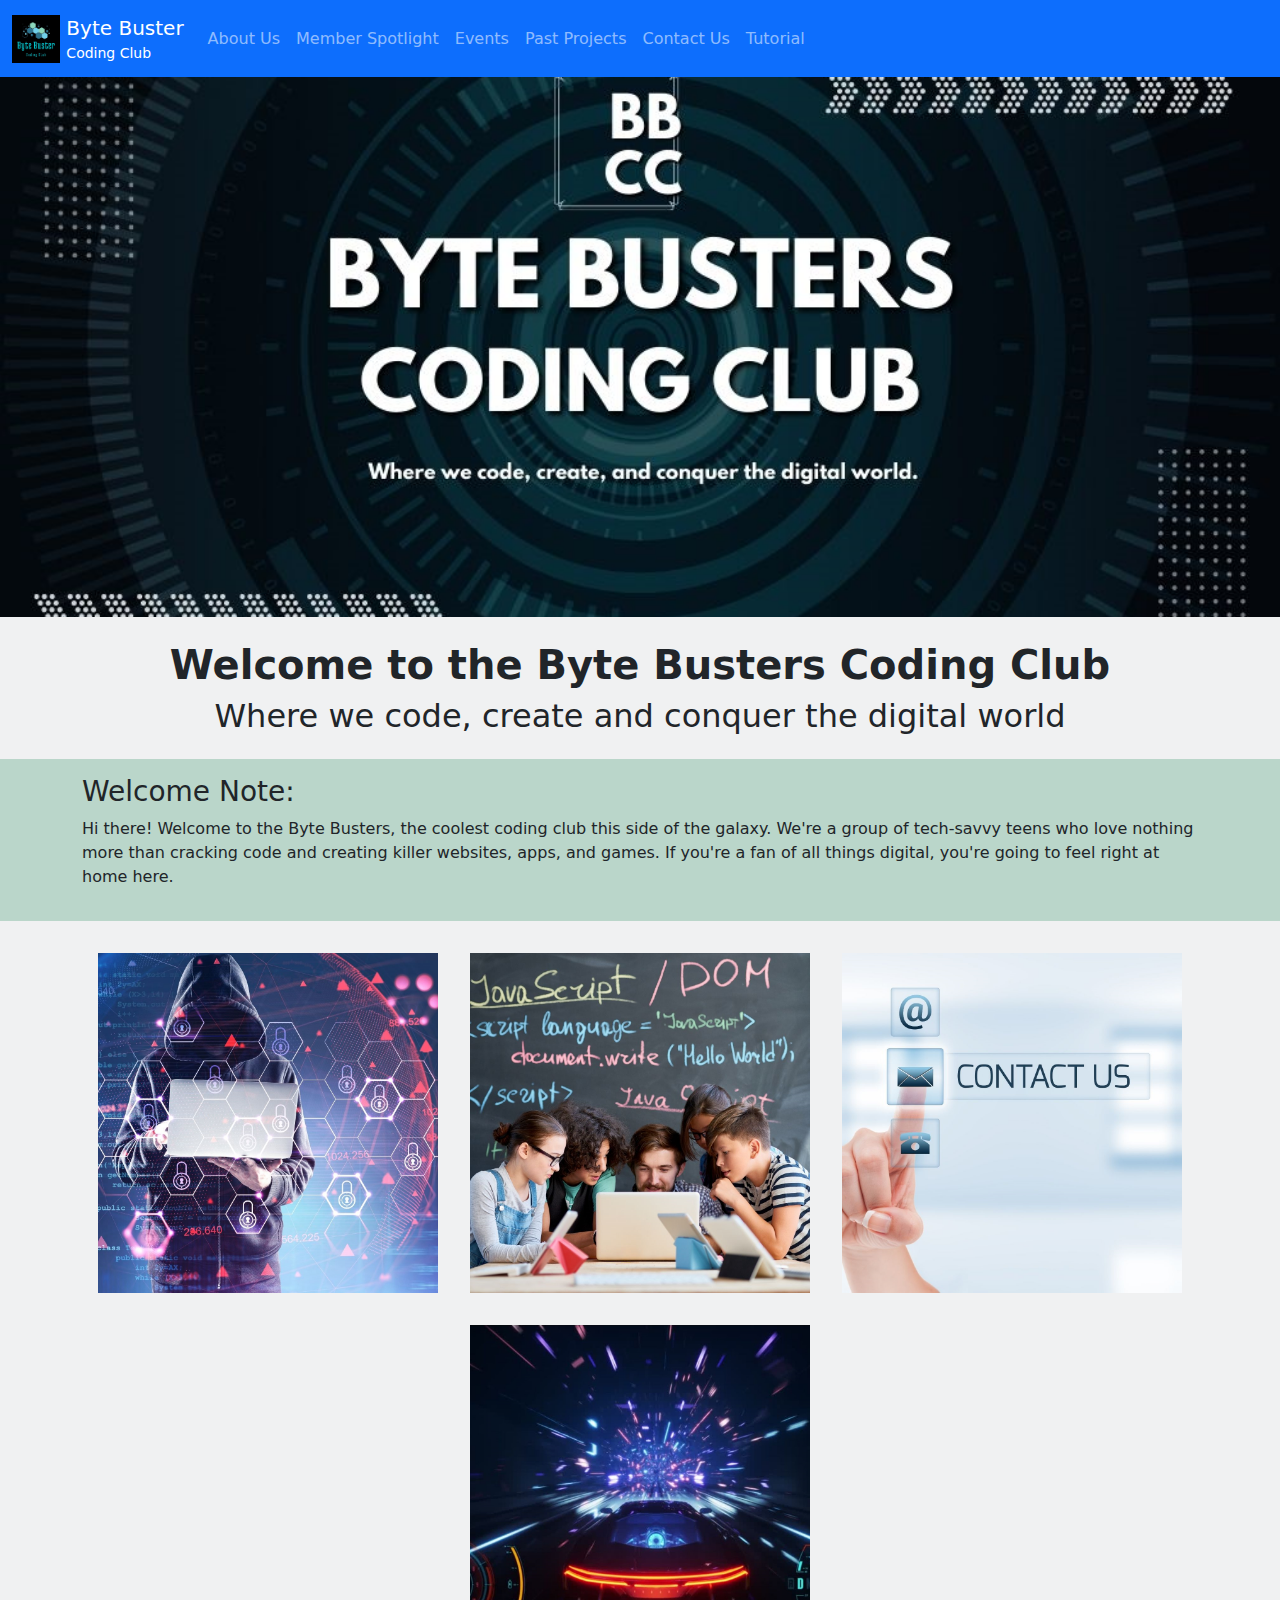
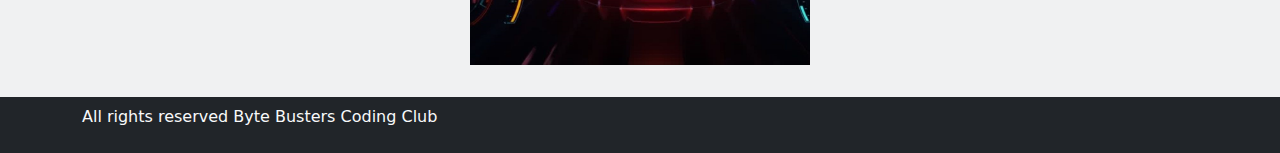
<file: index.html>
<!DOCTYPE html>
<html lang="en-SG">
<head>
	<meta charset="utf-8"/>
	<meta name="viewport" content="width=device-width"/>
	<!-- Take note that <head> section is different from header or <h1> -->
	<title>Byte Buster Coding Club</title>
	<script src="script/jquery.min.js"></script>
	<script src="script/bootstrap.js"></script>
	<!-- Task 2: Add in script for script/bootstrap.js here -->

	<link href="script/bootstrap.css" rel="stylesheet">
	<link href="script/index.css" rel="stylesheet">
	<!-- Task 3: Add in link to stylesheet script/index.css -->

	<link href="img/favicon-bbcc.png" rel="icon">
	<!-- Challenge: Add in icon img/favicon-bbcc.png -->
</head>
<body class="bg-secondary bg-opacity-10" style="min-width:320px">
	<header>
		<nav class="navbar navbar-dark navbar-expand-lg bg-primary">
			<div class="container-fluid">
				<a class="navbar-brand" href="index.html">
					<img src="img/logo-bbcc.png" alt="logo" class="d-inline-block" style="max-height:3rem">
					<span class="d-none d-sm-inline-block align-middle">Byte Buster<small class="d-block lh-xs fs-7">Coding Club</small></span>
				</a>
				<button class="navbar-toggler" type="button" data-bs-toggle="collapse" data-bs-target="#navlinks"><span class="navbar-toggler-icon"></span></button>
				<div class="collapse navbar-collapse" id="navlinks">
					<ul class="navbar-nav mr-auto mb-2 mb-lg-0">
						<li class="nav-item"><a class="nav-link" href="aboutus.html">About Us</a></li>
						<li class="nav-item"><a class="nav-link" href="memberspotlight.html">Member Spotlight</a></li>
						<li class="nav-item"><a class="nav-link" href="events.html">Events</a></li>
						<li class="nav-item"><a class="nav-link" href="projects.html">Past Projects</a></li>
						<li class="nav-item"><a class="nav-link" href="contacts.html">Contact Us</a></li>
						<li class="nav-item"><a class="nav-link" href="tutorial.html">Tutorial</a></li>
						
					</ul>
				</div>
			</div>
		</nav>
	</header>
	<!-- Here the main container where students should code -->
	<article class="min-vh-100">
		<!-- Start Banner Region -->
		<div id="banner"></div>
    <!-- End Banner Region -->
		<!-- Start Page Header -->
		<div class="container pt-4 py-3">
			<h1 class="text-center fw-bold">Welcome to the Byte Busters Coding Club</h1>			
			
      <!-- (Page Header Task 1) Add a <h1> text here to add a Page Header
           There are <h1> to <h6> for different sizes -->
      <h2 class="text-center">Where we code, create and conquer the digital world</h2>
      <!-- (Page Header Task 2) Add a <h2> text to add a subtext or a tagline
          e.g. "Where we code, create and conquer the digital world" -->
      <!-- BONUS: Add a css class attribute attribute to make it center by adding text-center --> 
		</div>
    <!-- End Page Header -->
		<!-- Start Leading Text -->
		<div class="py-3 bg-success bg-opacity-25">
			<div class="container">
				<h3>Welcome Note:</h3>
				<p>Hi there! Welcome to the Byte Busters, the coolest coding club this side of the galaxy. We're a group of tech-savvy teens who love nothing more than cracking code and creating killer websites, apps, and games. If you're a fan of all things digital, you're going to feel right at home here.</p>
        <!-- (Leading Text 1) Add a <h3> class for the Welcome Note -->
        <!-- (Leading Text 2) Add a <p> paragraph with a short introduction -->
        
        <!-- Here is an example of what you can write in the paragraph :
        Hi there! Welcome to the Byte Busters, the coolest coding club this side of the galaxy. We're a group of tech-savvy teens who love nothing more than cracking code and creating killer websites, apps, and games. If you're a fan of all things digital, you're going to feel right at home here.
        -->
			</div>
		</div>
    <!-- End Leading Text -->
		<!-- Key section -->
		<div class="container py-3">
			<div class="d-flex flex-wrap justify-content-around">
				<div class="col-12 col-sm-6 col-md-4 col-xxl-3 p-3">
					<a class="position-relative img-overlay-container d-block" href="events.html">
						<img class="w-100" src="img/hacker.png" alt="hacker" decoding="async" loading="lazy"/>
						<div class="position-absolute top-0 left-0 w-100 h-100 bg-dark bg-opacity-75 text-light img-overlay">
							<span class="position-absolute top-50 left-50 translate-middle h4">Events</span>
						</div>
					</a>
				</div>
				<div class="col-12 col-sm-6 col-md-4 col-xxl-3 p-3">
					<a class="position-relative img-overlay-container d-block" href="memberspotlight.html">
						<img class="w-100" src="img/clubphoto.png" alt="hacker" decoding="async" loading="lazy"/>
						<div class="position-absolute top-0 left-0 w-100 h-100 bg-dark bg-opacity-75 text-light img-overlay">
							<span class="position-absolute top-50 left-50 translate-middle h4">Member Spotlight</span>
						</div>
					</a>
				</div>
				<div class="col-12 col-sm-6 col-md-4 col-xxl-3 p-3">
					<a class="position-relative img-overlay-container d-block" href="contacts.html">
						<img class="w-100" src="img/contactus.png" alt="hacker" decoding="async" loading="lazy"/>
						<div class="position-absolute top-0 left-0 w-100 h-100 bg-dark bg-opacity-75 text-light img-overlay">
							<span class="position-absolute top-50 left-50 translate-middle h4">Contact Us</span>
						</div>
					</a>
				</div>
				<div class="col-12 col-sm-6 col-md-4 col-xxl-3 p-3">
					<a class="position-relative img-overlay-container d-block" href="projects.html">
						<img class="w-100" src="img/gamescene-2.png" alt="hacker" decoding="async" loading="lazy"/>
						<div class="position-absolute top-0 left-0 w-100 h-100 bg-dark bg-opacity-75 text-light img-overlay">
							<span class="position-absolute top-50 left-50 translate-middle h4">Past Projects</span>
						</div>
					</a>
				</div>
        <!-- (Link 1) Add in links to Past Projects here later -->
        <!-- (Link 2) Add in links to Contact Us here later -->
        <!-- You can use the same format to add more section links here in the future -->
			</div>
		</div>
	</article>
	<footer class="bg-dark text-light">
    <div class="container py-2 pb-4">
			All rights reserved Byte Busters Coding Club
			<!-- Footer Task 1: add in your footer here. usually all rights reserved your club/ company name -->
    </div>
  </footer>
  <!-- End of coding region -->
</body>
</html>
</file>
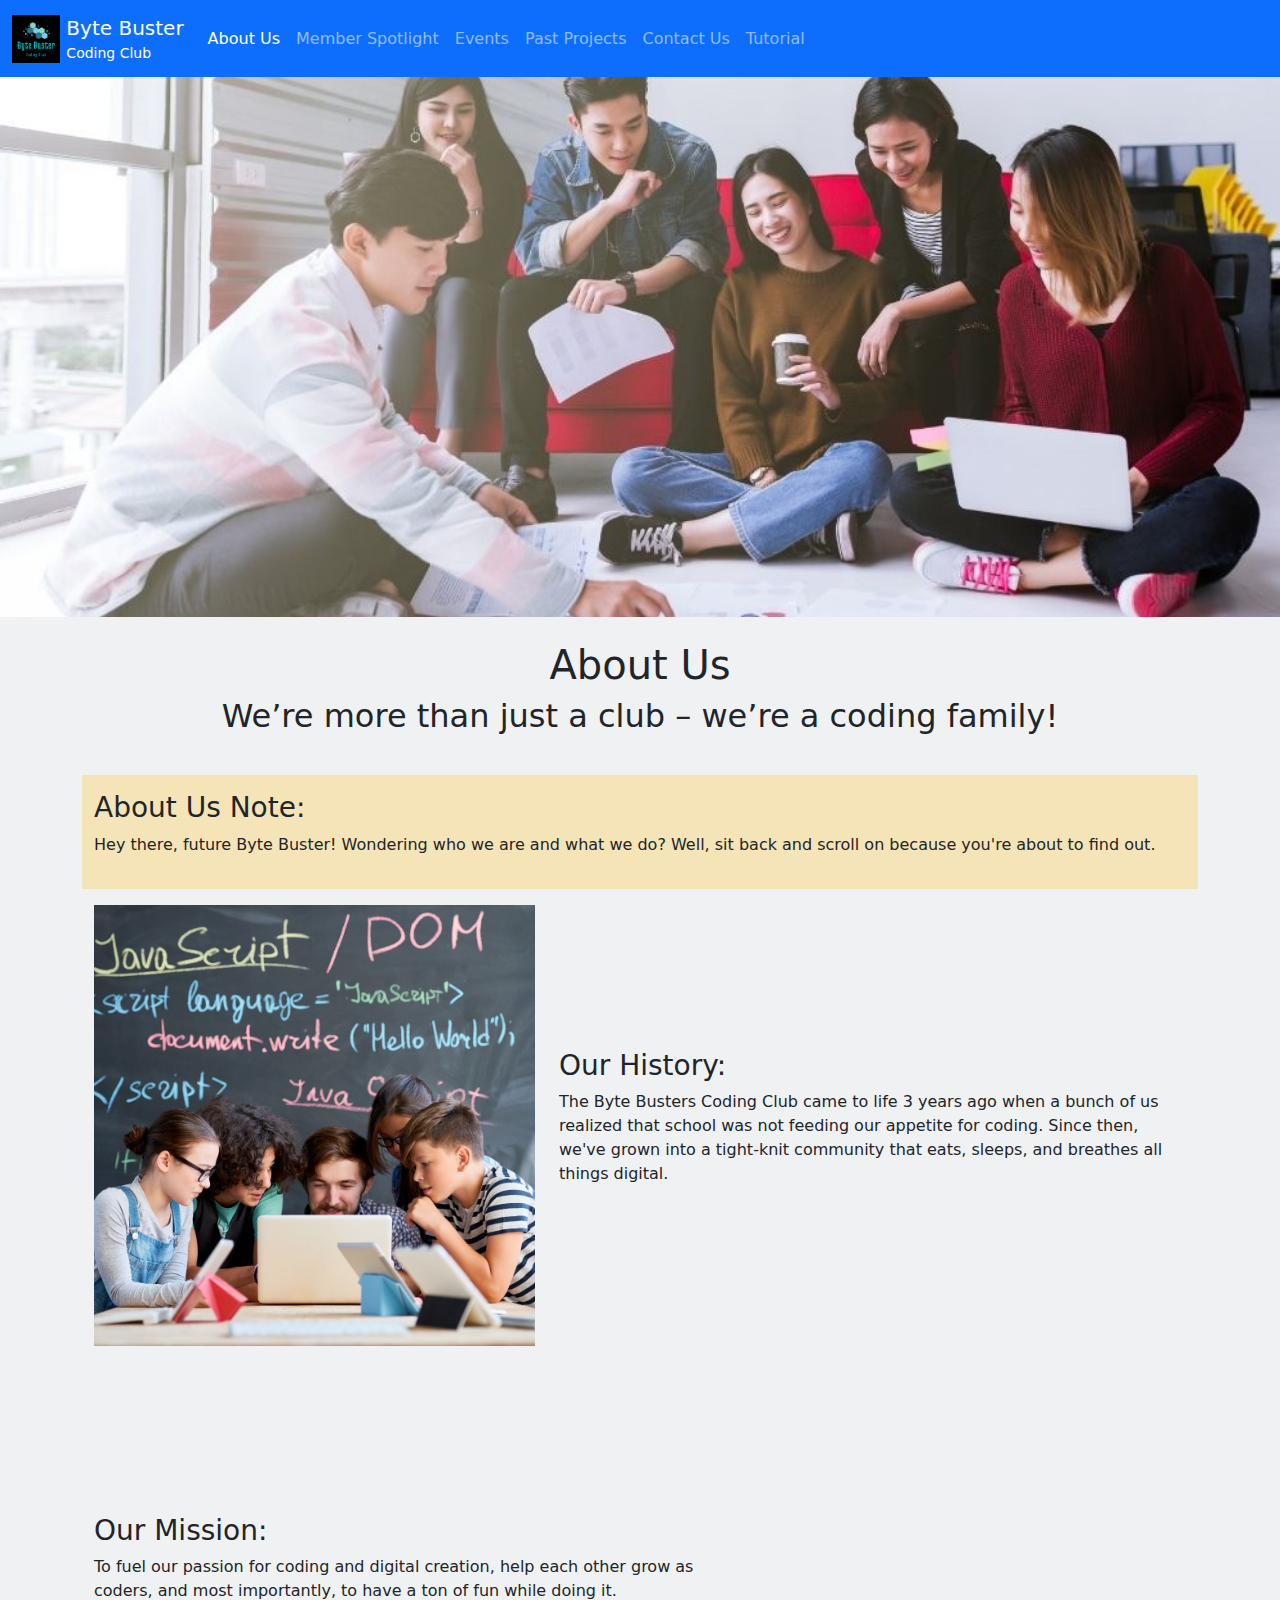
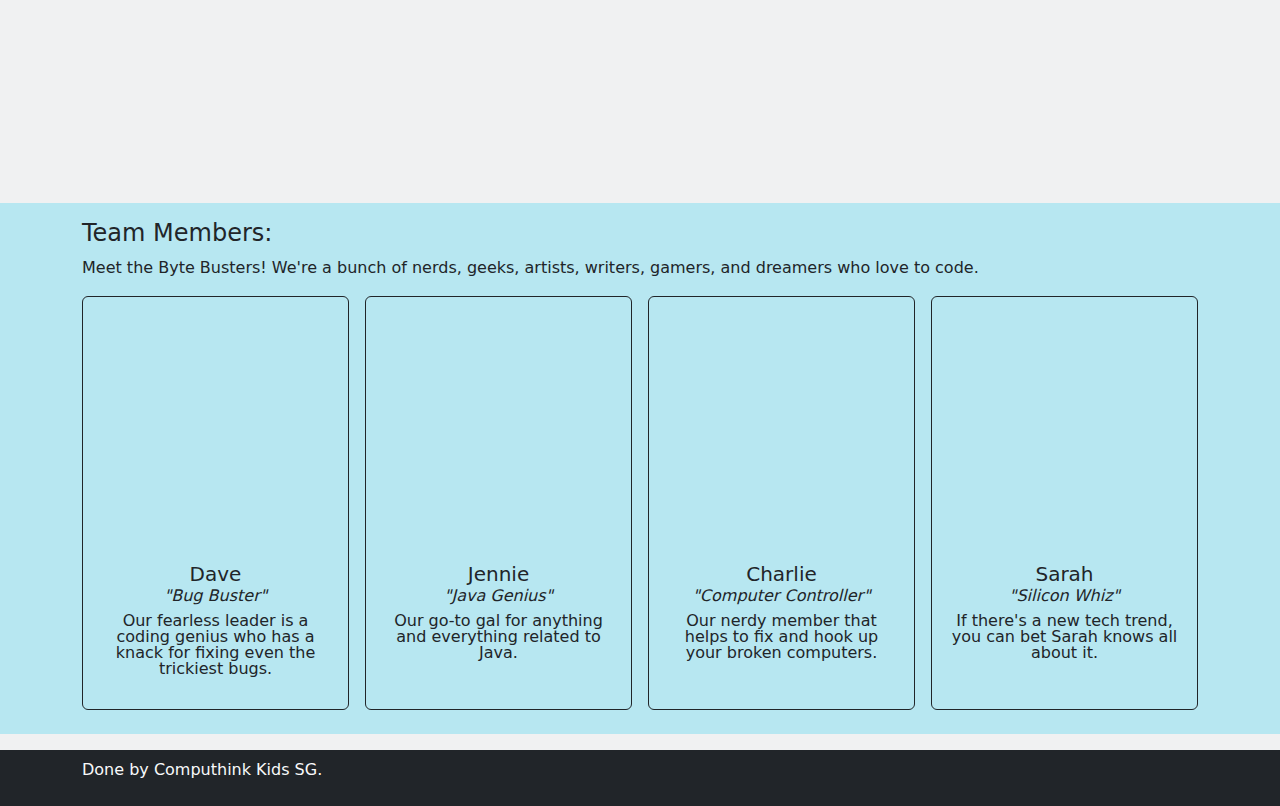
<file: aboutus.html>
<!DOCTYPE html>
<html lang="en-SG">
<head>
	<meta charset="utf-8"/>
	<meta name="viewport" content="width=device-width"/>
	<title>Byte Buster Coding Club</title>
	<script src="script/jquery.min.js"></script>
	<script src="script/bootstrap.js"></script>
	<!-- Head Task 1: Add in script for script/bootstrap.js here -->

	<link href="script/bootstrap.css" rel="stylesheet">
	<link href="script/aboutus.css" rel="stylesheet">
	<!-- Head Task 2: Add in link to stylesheet script/aboutus.css -->
	<link href="img/favicon-bbcc.png" rel="icon">
	<!-- Head Task 3: Add in icon img/favicon-bbcc.png -->
</head>
<body class="bg-secondary bg-opacity-10" style="min-width:320px">
	<header>
		<nav class="navbar navbar-dark navbar-expand-lg bg-primary">
			<div class="container-fluid">
				<a class="navbar-brand" href="index.html">
					<img src="img/logo-bbcc.png" alt="logo" class="d-inline-block" style="max-height:3rem">
					<span class="d-none d-sm-inline-block align-middle">Byte Buster<small class="d-block lh-xs fs-7">Coding Club</small></span>
				</a>
				<button class="navbar-toggler" type="button" data-bs-toggle="collapse" data-bs-target="#navlinks"><span class="navbar-toggler-icon"></span></button>
				<div class="collapse navbar-collapse" id="navlinks">
					<ul class="navbar-nav mr-auto mb-2 mb-lg-0">
						
						<li class="nav-item"><a class="nav-link active" href="aboutus.html">About Us</a></li>
						<li class="nav-item"><a class="nav-link" href="memberspotlight.html">Member Spotlight</a></li>
						<li class="nav-item"><a class="nav-link" href="events.html">Events</a></li>
						<li class="nav-item"><a class="nav-link" href="projects.html">Past Projects</a></li>
						<li class="nav-item"><a class="nav-link" href="contacts.html">Contact Us</a></li>
						<li class="nav-item"><a class="nav-link" href="tutorial.html">Tutorial</a></li>
					</ul>
				</div>
			</div>
		</nav>
	</header>
	<!-- Here the main container where students should code -->
	<article class="min-vh-100">
		<!-- Banner Region -->
		<div id="banner"></div>
		<!-- Page Header -->
		<div class="container pt-4 py-3">
			<!-- Fill in the corresponding Page Heading. -->
			<h1 class="text-center">About Us</h1>
			<h2 class="text-center"	>We’re more than just a club – we’re a coding family!</h2>
			<!-- We’re more than just a club – we’re a coding family! -->
		</div>
		<!-- Leading Text -->
		<!-- Change the background of the leading text -->
		<div class="py-3">
			<div class="container">
				<!-- Fill in the description lead text -->
				<div class="py-3 bg-warning bg-opacity-25">
					<div class="container">
						<h3>About Us Note:</h3>
						<p>Hey there, future Byte Buster! Wondering who we are and what we do? Well, sit back and scroll on because you're about to find out.</p>
				<!-- Hey there, future Byte Buster! Wondering who we are and what we do? Well, sit back and scroll on because you're about to find out. -->
			</div>
		</div>
		<!-- Key section -->
		<div class="container py-3">
			<div class="row align-items-center">
				<div class="col col-12 col-md-5 order-1 order-md-0">
					
					<!-- Photo Task 1: Add a photo here : img/clubphoto.png -->
					<img class="d-block mx-auto w-50 w-md-100" src="img/clubphoto.png" alt="Club image photo" loading="lazy" decoding="async">
				</div>
				<div class="col col-12 col-md-7">
				
					<!-- Text Task 1: Add in the History -->
					<h3>Our History:</h3>
					<p>The Byte Busters Coding Club came to life 3 years ago when a bunch of us realized that school was not feeding our appetite for coding. Since then, we've grown into a tight-knit community that eats, sleeps, and breathes all things digital.</p>
					<!-- Sample Text: The Byte Busters Coding Club came to life 3 years ago when a bunch of us realized that school was not feeding our appetite for coding. Since then, we've grown into a tight-knit community that eats, sleeps, and breathes all things digital. -->
				</div>
			</div>
			<div class="row align-items-center">
				<div class="col col-12 col-md-7">
					<!-- Text Task 2: Add in the Mission -->
					<h3>Our Mission:</h3>
					<p>To fuel our passion for coding and digital creation, help each other grow as coders, and most importantly, to have a ton of fun while doing it.</p>
				
					<!-- Sample Text: To fuel our passion for coding and digital creation, help each other grow as coders, and most importantly, to have a ton of fun while doing it. -->
				</div>
				<div class="col col-12 col-md-5 order-1 order-md-0">
					<img class="d-block mx-auto w-50 w-md-100" src="img/memberspotlight.png" alt="Member Spotlight" loading="lazy" decoding="async">
					<!-- Photo Task 2: Add a photo here : img/memberspotlight.png -->
					<!-- Follow the codes in Photo Task 1 -->
				</div>
			</div>
		</div>
			</div>
		<!-- Member Spotlight -->
		<div class="py-3 pb-4 bg-info bg-opacity-25">
			<div class="container">
				<h3 class="h4">Team Members:</h3>
				<p>Meet the Byte Busters! We're a bunch of nerds, geeks, artists, writers, gamers, and dreamers who love to code.</p>
				<div class="row g-3 justify-content-center align-items-stretch">
					<div class="col col-6 col-md-4 col-xl-3">
						<div class="card border-dark p-3 text-center bg-transparent h-100">
							<div>
								<!-- Add Image of Dave (Sample image: clubmember.png) -->
								<img class="w-100 rounded-circle mx-auto" src="img/clubmember.png" alt="Dave" loading="lazy" decoding="async">
							</div>
							<p class="h5 pt-3">Dave</p>
							<p class="h6 mt-n2 fw-normal fst-italic">"Bug Buster"</p>
							<p class="lh-1">Our fearless leader is a coding genius who has a knack for fixing even the trickiest bugs.</p>
						</div>
					</div>
					<div class="col col-6 col-md-4 col-xl-3">
						<div class="card border-dark p-3 text-center bg-transparent h-100"">
							<div>
								<img class="w-100 rounded-circle mx-auto" src="img/clubmember4.png" alt="Jennie" loading="lazy" decoding="async">
								<!-- Add Image of Jennie (Sample image: clubmember4.png) -->
							</div>
							<p class="h5 pt-3">Jennie</p>
							<p class="h6 mt-n2 fw-normal fst-italic">"Java Genius"</p>
							<p class="lh-1">Our go-to gal for anything and everything related to Java.</p>
						</div>
					</div>
					<div class="col col-6 col-md-4 col-xl-3">
						<div class="card border-dark p-3 text-center bg-transparent h-100">
							<div>
								<img class="w-100 rounded-circle mx-auto" src="img/clubmember3.png" alt="Charlie" loading="lazy" decoding="async">
								<!-- Add Image of Charlie (Sample image: clubmember3.png) -->
							</div>
							<p class="h5 pt-3">Charlie</p>
							<p class="h6 mt-n2 fw-normal fst-italic">"Computer Controller"</p>
							<p class="lh-1">Our nerdy member that helps to fix and hook up your broken computers.</p>
						</div>
					</div>
					<div class="col col-6 col-md-4 col-xl-3">
						<div class="card border-dark p-3 text-center bg-transparent h-100">
							<div>
								<img class="w-100 rounded-circle mx-auto" src="img/clubmember2.png" alt="Sarah" loading="lazy" decoding="async">
								<!-- Add Image of Sarah (Sample image: clubmember2.png) -->
							</div>
							<p class="h5 pt-3">Sarah</p>
							<p class="h6 mt-n2 fw-normal fst-italic">"Silicon Whiz"</p>
							<p class="lh-1">If there's a new tech trend, you can bet Sarah knows all about it.</p>
						</div>
					</div>
				</div>
			</div>
		</div>
	</article>
	<!-- End of coding region -->
	<footer class="bg-dark text-light"><div class="container py-2 pb-4">Done by Computhink Kids SG.</div></footer>
</body>
</html>
</file>
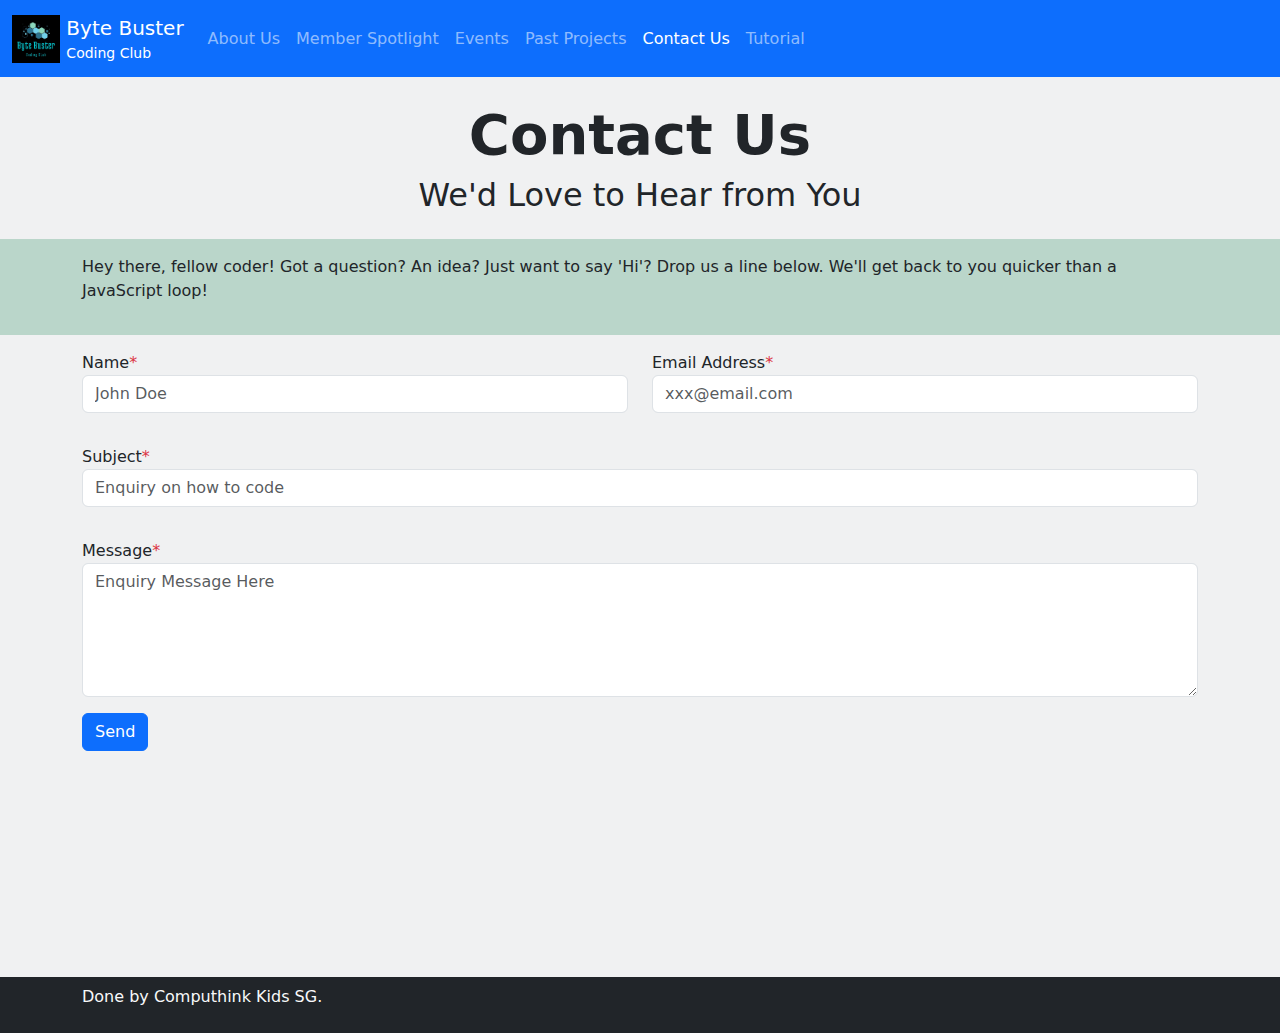
<file: contacts.html>
<!DOCTYPE html>
<html lang="en-SG">
<head>
	<meta charset="utf-8" />
	<meta name="viewport" content="width=device-width" />
	<title>Byte Buster Coding Club</title>
	<script src="script/jquery.min.js"></script>
	<script src="script/bootstrap.js"></script>
	<script src="script/contacts.js"></script>
	<link href="script/bootstrap.css" rel="stylesheet" />
	<link href="script/contacts.css" rel="stylesheet" />
	<link href="img/favicon-bbcc.png" rel="icon" />
</head>
<body class="bg-secondary bg-opacity-10" style="min-width:320px">
	<header>
		<nav class="navbar navbar-dark navbar-expand-lg bg-primary">
			<div class="container-fluid">
				<a class="navbar-brand" href="index.html">
					<img src="img/logo-bbcc.png" alt="logo" class="d-inline-block" style="max-height:3rem">
					<span class="d-none d-sm-inline-block align-middle">Byte Buster<small class="d-block lh-xs fs-7">Coding Club</small></span>
				</a>
				<button class="navbar-toggler" type="button" data-bs-toggle="collapse" data-bs-target="#navlinks"><span class="navbar-toggler-icon"></span></button>
				<div class="collapse navbar-collapse" id="navlinks">
					<ul class="navbar-nav mr-auto mb-2 mb-lg-0">
						<li class="nav-item"><a class="nav-link" href="aboutus.html">About Us</a></li>
						<li class="nav-item"><a class="nav-link" href="memberspotlight.html">Member Spotlight</a></li>
						<li class="nav-item"><a class="nav-link" href="events.html">Events</a></li>
						<li class="nav-item"><a class="nav-link" href="projects.html">Past Projects</a></li>
						<li class="nav-item"><a class="nav-link active" href="contacts.html">Contact Us</a></li>
						<li class="nav-item"><a class="nav-link" href="tutorial.html">Tutorial</a></li>
					</ul>
				</div>
			</div>
		</nav>
	</header>
	<!-- Here the main container where students should code -->
	<article class="min-vh-100">
		<!-- Banner Region -->
		<div id="banner"></div>
		<!-- Page Header -->
		<div class="container pt-4 py-3">
			<h1 class="text-center fw-bold display-4">Contact Us</h1>
			<h2 class="text-center fw-normal">We'd Love to Hear from You</h2>
		</div>
		<!-- Leading Text -->
		<div class="py-3 bg-success bg-opacity-25">
			<div class="container">
				<p>Hey there, fellow coder! Got a question? An idea? Just want to say 'Hi'? Drop us a line below. We'll get back to you quicker than a JavaScript loop!</p>
			</div>
		</div>
		<!-- Key section -->
		<form class="container ">
			<div class="row gy-3 py-3">
				<div class="col-6">
					<label name="name" >Name<span class="text-danger">*</span></label>
					<input type="text" class="form-control" id="Name" name="Name" placeholder="John Doe" required/>
					<p id="nameErrorMsg" class="d-none text-danger">Invalid field, name cannot be empty</p>
				</div>

				<div class="col-6">
					<label name="email">Email Address<span class="text-danger">*</span></label>
					<input type="email" class="form-control" id="email" name="email" placeholder = "xxx@email.com" required/>
					<p id="emailErrorMsg" class="d-none text-danger">Invalid field, email cannot be empty</p>
				  </div>
				</div>
			</div>
			
			<div class="row gy-3 py-3">
				<div class="col-12">
					<label name="subject">Subject<span class="text-danger">*</span></label>
					<input type="text" class="form-control" id="subject" name="subject" placeholder="Enquiry on how to code" required/>
					<p id="subjectErrorMsg" class="d-none text-danger">Invalid field, subject cannot be empty</p>
				</div>
			</div>

			<div class="row gy-3 py-3">
				<div class = "col-12">
					<label name="message">Message<span class="text-danger">*</span></label>
					<textarea class="form-control" id="message" name="message" placeholder="Enquiry Message Here" rows="5"required></textarea>
					<p id="messageErrorMsg" class="d-none text-danger">Invalid field, message cannot be empty</p>
				</div>
			</div>


			</div>
			<div>
				<button type="button" class="btn btn-primary" id="submitButton" onclick="validate()">Send</button>
			</div>
			<!-- Code a blue "Send" button inside a <div> according to the criteria stated -->
		</form>

	</article>
	<!-- End of coding region -->
	<footer class="bg-dark text-light"><div class="container py-2 pb-4">Done by Computhink Kids SG.</div></footer>
</body>
</html>
</file>
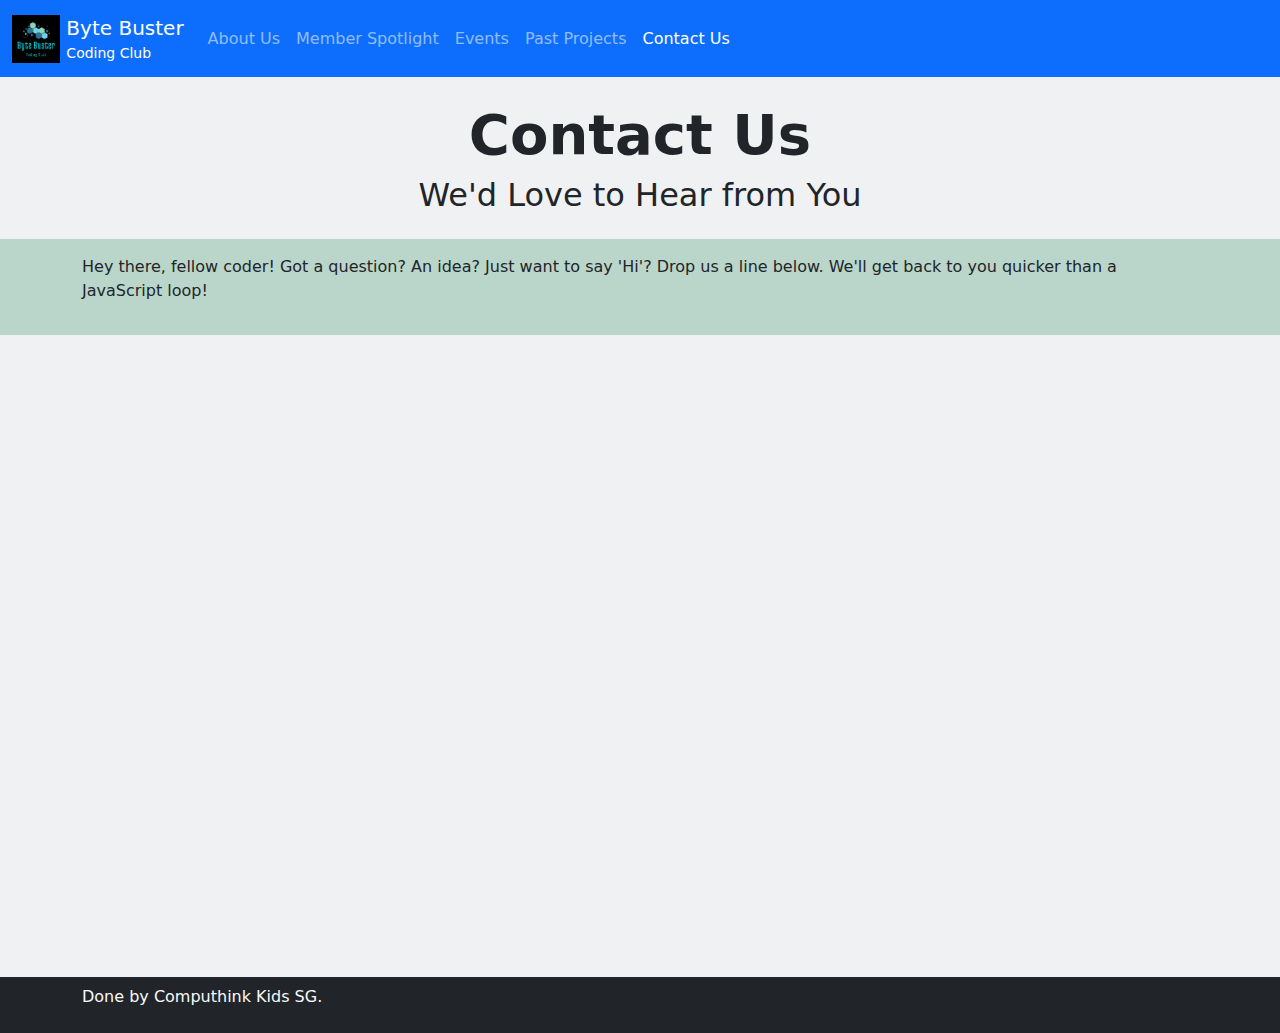
<file: contactus.html>
<!DOCTYPE html>
<html lang="en-SG">
<head>
	<meta charset="utf-8" />
	<meta name="viewport" content="width=device-width" />
	<title>Byte Buster Coding Club</title>
	<script src="script/jquery.min.js"></script>
	<script src="script/bootstrap.js"></script>
	<script src="script/contacts.js"></script>
	<link href="script/bootstrap.css" rel="stylesheet" />
	<link href="script/contacts.css" rel="stylesheet" />
	<link href="img/favicon-bbcc.png" rel="icon" />
</head>
<body class="bg-secondary bg-opacity-10" style="min-width:320px">
	<header>
		<nav class="navbar navbar-dark navbar-expand-lg bg-primary">
			<div class="container-fluid">
				<a class="navbar-brand" href="index.html">
					<img src="img/logo-bbcc.png" alt="logo" class="d-inline-block" style="max-height:3rem">
					<span class="d-none d-sm-inline-block align-middle">Byte Buster<small class="d-block lh-xs fs-7">Coding Club</small></span>
				</a>
				<button class="navbar-toggler" type="button" data-bs-toggle="collapse" data-bs-target="#navlinks"><span class="navbar-toggler-icon"></span></button>
				<div class="collapse navbar-collapse" id="navlinks">
					<ul class="navbar-nav mr-auto mb-2 mb-lg-0">
						<li class="nav-item"><a class="nav-link" href="aboutus.html">About Us</a></li>
						<li class="nav-item"><a class="nav-link" href="memberspotlight.html">Member Spotlight</a></li>
						<li class="nav-item"><a class="nav-link" href="events.html">Events</a></li>
						<li class="nav-item"><a class="nav-link" href="projects.html">Past Projects</a></li>
						<li class="nav-item"><a class="nav-link active" href="contacts.html">Contact Us</a></li>
					</ul>
				</div>
			</div>
		</nav>
	</header>
	<!-- Here the main container where students should code -->
	<article class="min-vh-100">
		<!-- Banner Region -->
		<div id="banner"></div>
		<!-- Page Header -->
		<div class="container pt-4 py-3">
			<h1 class="text-center fw-bold display-4">Contact Us</h1>
			<h2 class="text-center fw-normal">We'd Love to Hear from You</h2>
		</div>
		<!-- Leading Text -->
		<div class="py-3 bg-success bg-opacity-25">
			<div class="container">
				<p>Hey there, fellow coder! Got a question? An idea? Just want to say 'Hi'? Drop us a line below. We'll get back to you quicker than a JavaScript loop!</p>
			</div>
		</div>
		<!-- Key section -->
		<form class="container py-3">
			<div class="row gy-3">
				<!-- Label: Name*
						 Text Input field -->

				<!-- Label: Email Address*
						 Email Input field -->

				<!-- Label: Subject*
						 Text Input field with placeholder text "Enquiry on how to code"-->

				<!-- Label: Subject*
						 Textarea field with the row attribute of value 5-->
			</div>
			<!-- Code a blue "Send" button inside a <div> according to the criteria stated -->
		</form>
	</article>
	<!-- End of coding region -->
	<footer class="bg-dark text-light"><div class="container py-2 pb-4">Done by Computhink Kids SG.</div></footer>
</body>
</html>
</file>
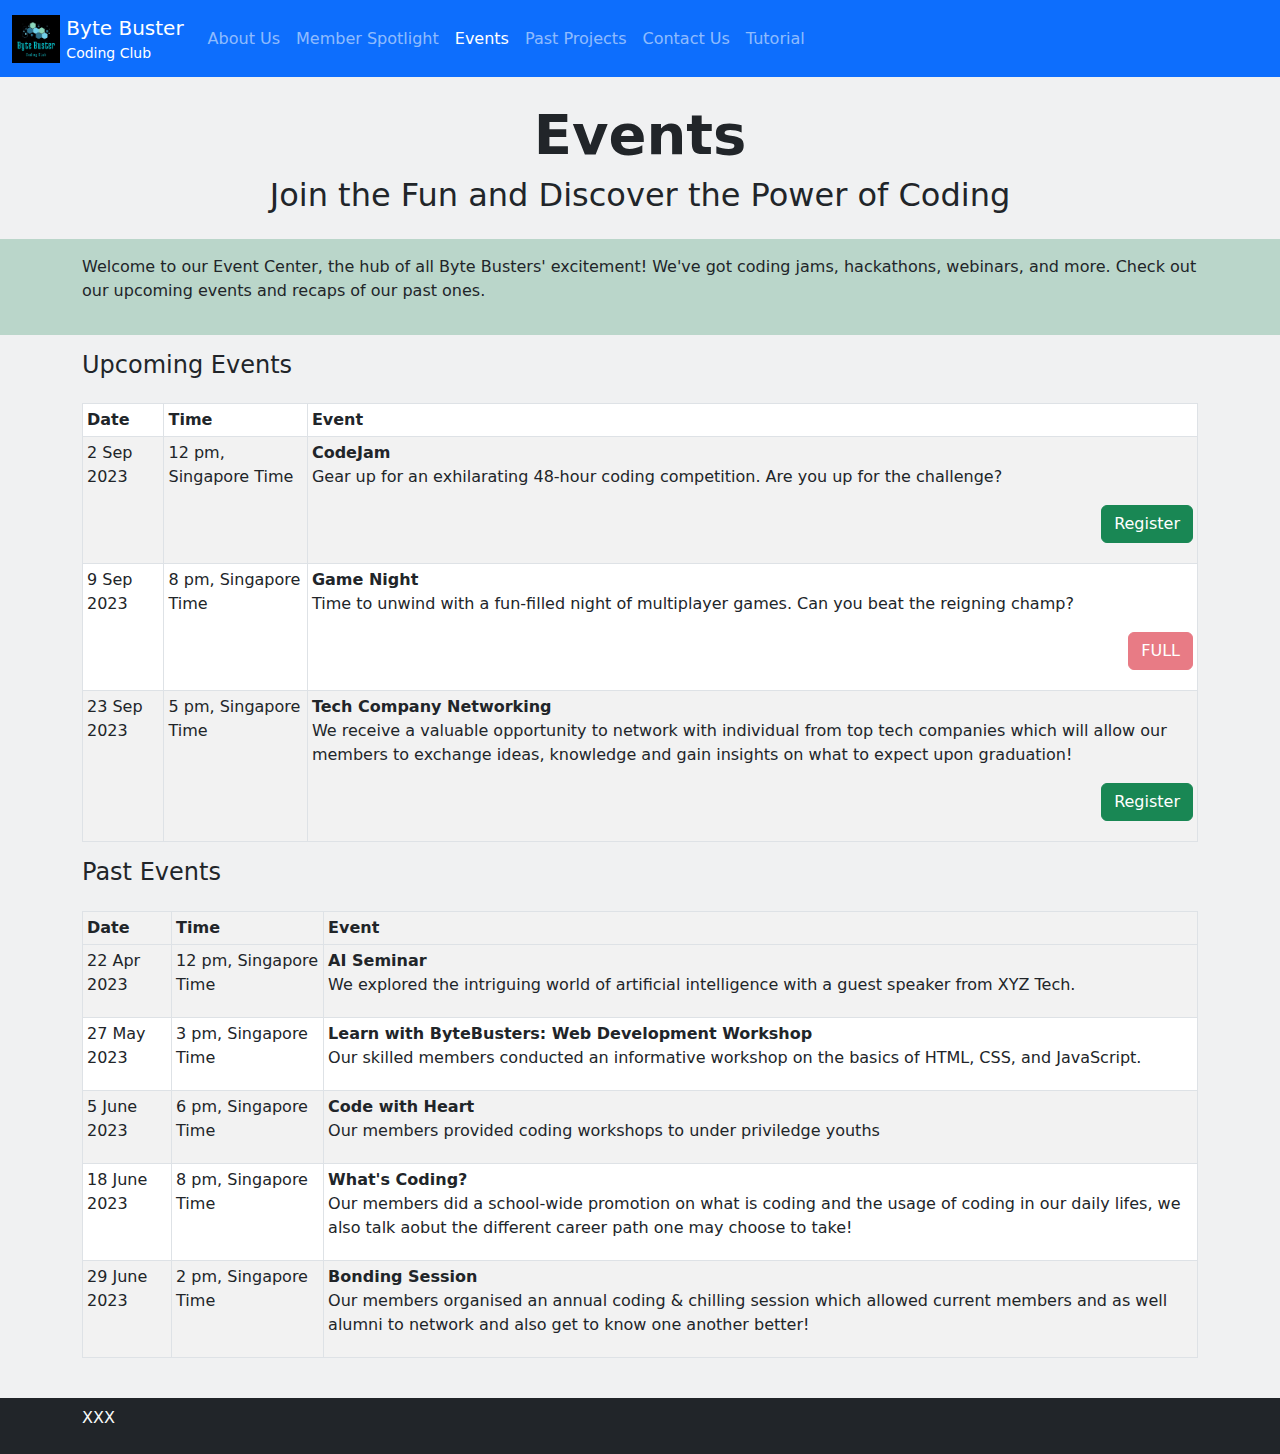
<file: events.html>
<!DOCTYPE html>
<html lang="en-SG">
<head>
  <meta charset="utf-8" />
  <meta name="viewport" content="width=device-width" />
  <title>Byte Buster Coding Club</title>
  <script src="script/jquery.min.js"></script>
  <script src="script/bootstrap.js"></script>
  <link href="script/bootstrap.css" rel="stylesheet" />
  <link href="script/events.css" rel="stylesheet" />
  <link href="img/favicon-bbcc.png" rel="icon" />
</head>
<body class="bg-secondary bg-opacity-10" style="min-width:320px">
  <header>
    <nav class="navbar navbar-dark navbar-expand-lg bg-primary">
      <div class="container-fluid">
        <a class="navbar-brand" href="index.html">
          <img src="img/logo-bbcc.png" alt="logo" class="d-inline-block" style="max-height:3rem">
          <span class="d-none d-sm-inline-block align-middle">Byte Buster<small class="d-block lh-xs fs-7">Coding Club</small></span>
        </a>
        <button class="navbar-toggler" type="button" data-bs-toggle="collapse" data-bs-target="#navlinks"><span class="navbar-toggler-icon"></span></button>
        <div class="collapse navbar-collapse" id="navlinks">
          <ul class="navbar-nav mr-auto mb-2 mb-lg-0">
            <li class="nav-item"><a class="nav-link" href="aboutus.html">About Us</a></li>
            <li class="nav-item"><a class="nav-link" href="memberspotlight.html">Member Spotlight</a></li>
            <li class="nav-item"><a class="nav-link active" href="events.html">Events</a></li>
            <li class="nav-item"><a class="nav-link" href="projects.html">Past Projects</a></li>
            <li class="nav-item"><a class="nav-link" href="contacts.html">Contact Us</a></li>
            <li class="nav-item"><a class="nav-link" href="tutorial.html">Tutorial</a></li>
          </ul>
        </div>
      </div>
    </nav>
  </header>
  <!-- Here the main container where students should code -->
  <article class="min-vh-100">
    <!-- Banner Region -->
    <div id="banner"></div>
    <!-- Page Header -->
    <div class="container pt-4 py-3">
      <h1 class="text-center fw-bold display-4">Events</h1>
      <h2 class="text-center fw-normal">Join the Fun and Discover the Power of Coding</h2>
    </div>
    <!-- Leading Text -->
    <div class="py-3 bg-success bg-opacity-25">
      <div class="container">
        <p>Welcome to our Event Center, the hub of all Byte Busters' excitement! We've got coding jams, hackathons, webinars, and more. Check out our upcoming events and recaps of our past ones.</p>
      </div>
    </div>
    <!-- Key section -->
    <div class="container py-3 pb-4">
      <h3 class="h4 pb-3">Upcoming Events</h3>

      <!-- Add the class needed to make, A striped table, A table with borders & A different shade of colour on hover -->
      <table class="table table-sm table-hover table-striped table-bordered">
        <thead>
          <tr>
            <th>Date</th>
            <th>Time</th>
            <th>Event</th>
         </tr>
        </thead>
        <tbody>
          <tr>
            <td>2 Sep 2023</td>
            <td>12 pm, Singapore Time</td>
            <td><strong>CodeJam</strong><p>Gear up for an exhilarating 48-hour coding competition. Are you up for the challenge?
              <p class="text-right"><button buttontype="button" class="btn btn-success ml-4">Register</button></p></td>
          </tr>
          <tr>
            <td>9 Sep 2023</td>
            <td>8 pm, Singapore Time</td>
            <td><strong>Game Night</strong><p>Time to unwind with a fun-filled night of multiplayer games. Can you beat the reigning champ?<p class="text-right"><button buttontype="button" class="btn btn-danger ml-4" disabled>FULL</button></p></td>
          </tr>
          <tr>
            <td>23 Sep 2023</td>
            <td>5 pm, Singapore Time</td>
            <td><strong>Tech Company Networking</strong><p>We receive a valuable opportunity to network with individual from top tech companies which will allow our members to exchange ideas, knowledge and gain insights on what to expect upon graduation!<p class="text-right"><button buttontype="button" class="btn btn-success ml-4">Register</button></p></td>
          </tr>
        </tbody>
      </table>

    <h3 class="h4 pb-3">Past Events</h3>
      <table class="table table-sm table-bordered table-striped table-hover"
        <thead>
          <tr>
            <th>Date</th>
            <th>Time</th>
            <th>Event</th>
          </tr>
        </thead>
        <tbody>
          <tr>
            <td>22 Apr 2023</td>
            <td>12 pm, Singapore Time</td>
            <td><strong>AI Seminar</strong><p>We explored the intriguing world of artificial intelligence with a guest speaker from XYZ Tech.</p></td>
          </tr>
          <tr>
            <td>27 May 2023</td>
            <td>3 pm, Singapore Time</td>
            <td><strong>Learn with ByteBusters: Web Development Workshop</strong><p>Our skilled members conducted an informative workshop on the basics of HTML, CSS, and JavaScript.</p></td>
          </tr>
          <tr>
            <td>5 June  2023</td>
            <td>6 pm, Singapore Time</td>
            <td><strong>Code with Heart</strong><p>Our members provided coding workshops to under priviledge youths</p></td>
          </tr>
          <tr>
            <td>18 June 2023</td>
            <td>8 pm, Singapore Time</td>
            <td><strong>What's Coding?</strong><p>Our members did a school-wide promotion on what is coding and the usage of coding in our daily lifes, we also talk aobut the different career path one may choose to take!</p></td>
          </tr>
          <tr>
            <td>29 June 2023</td>
            <td>2 pm, Singapore Time</td>
            <td><strong>Bonding Session</strong><p>Our members organised an annual coding & chilling session which allowed current members and as well alumni to network and also get to know one another better!</p></td>
          </tr>
        </tbody>
      </table>

    </div>
  </article>
  <!-- End of coding region -->
  <footer class="bg-dark text-light">
    <div class="container py-2 pb-4">XXX</div>
  </footer>
</body>
</html>
</file>
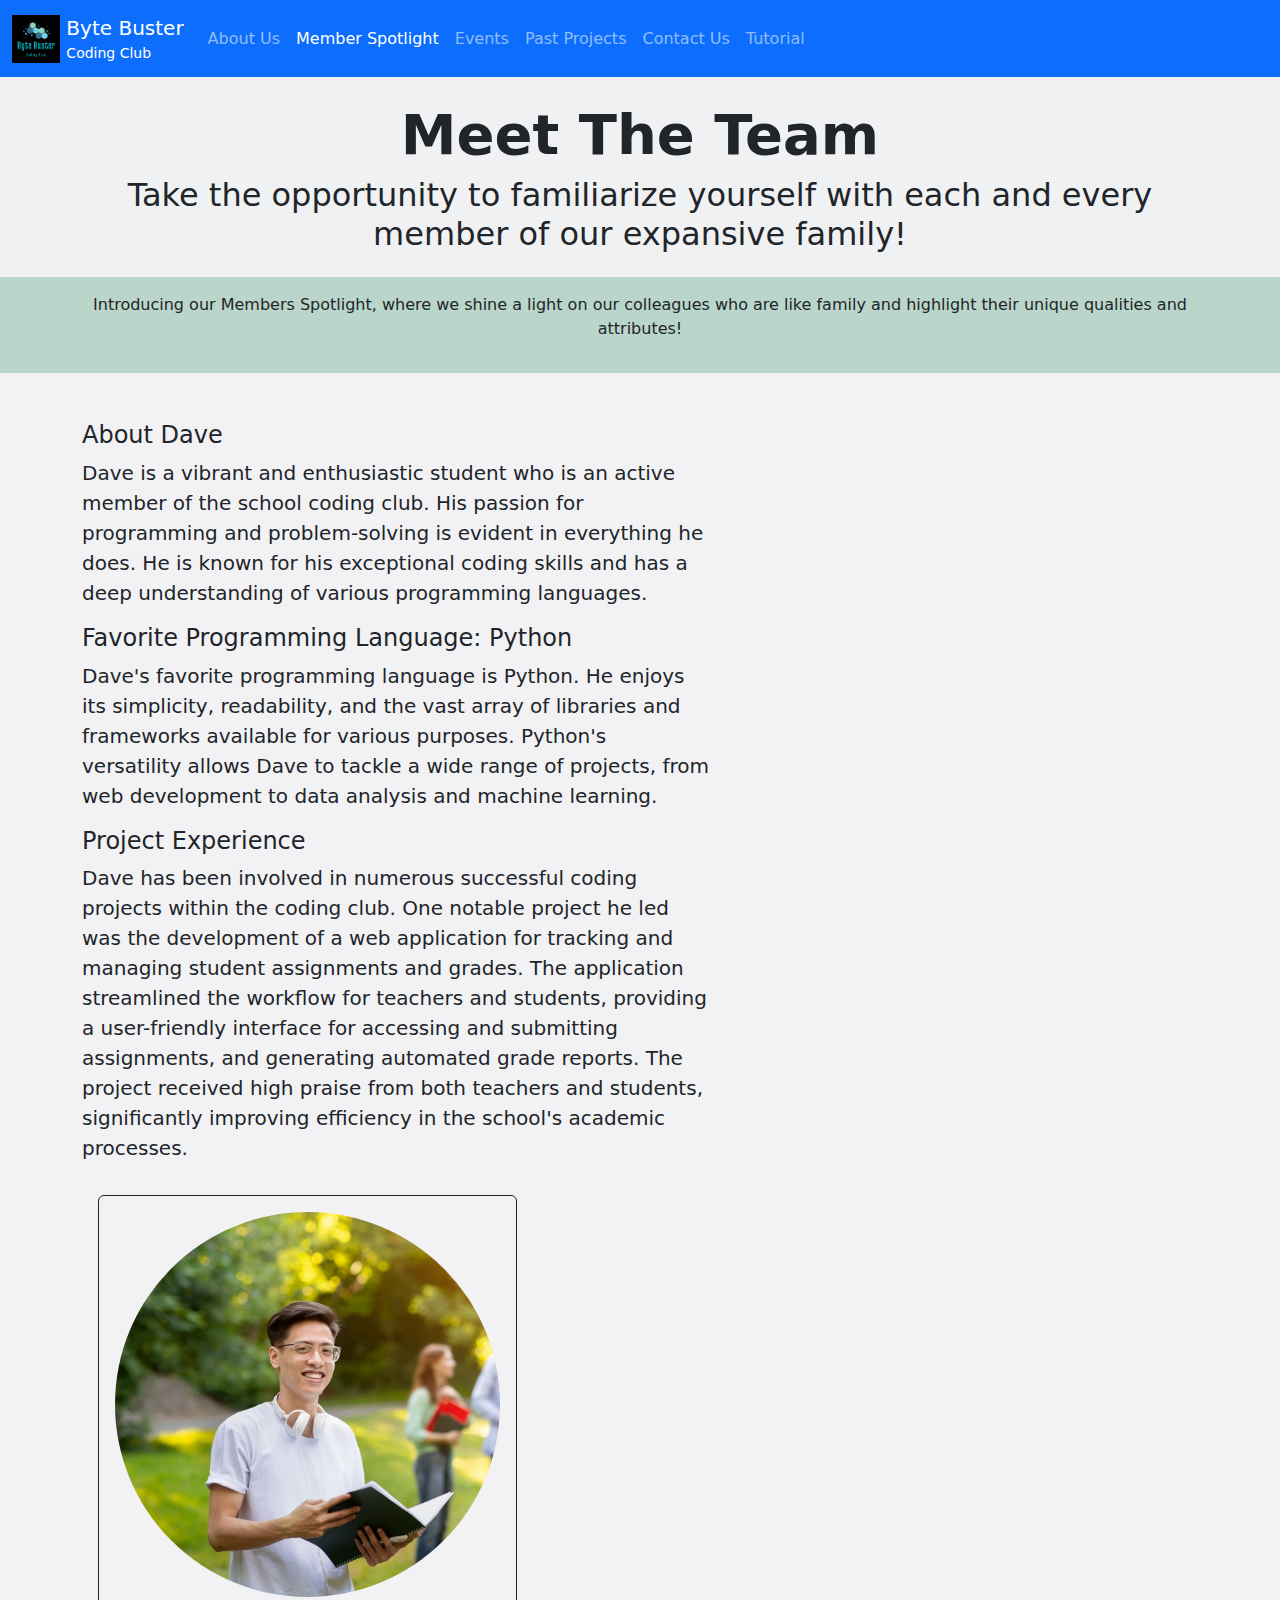
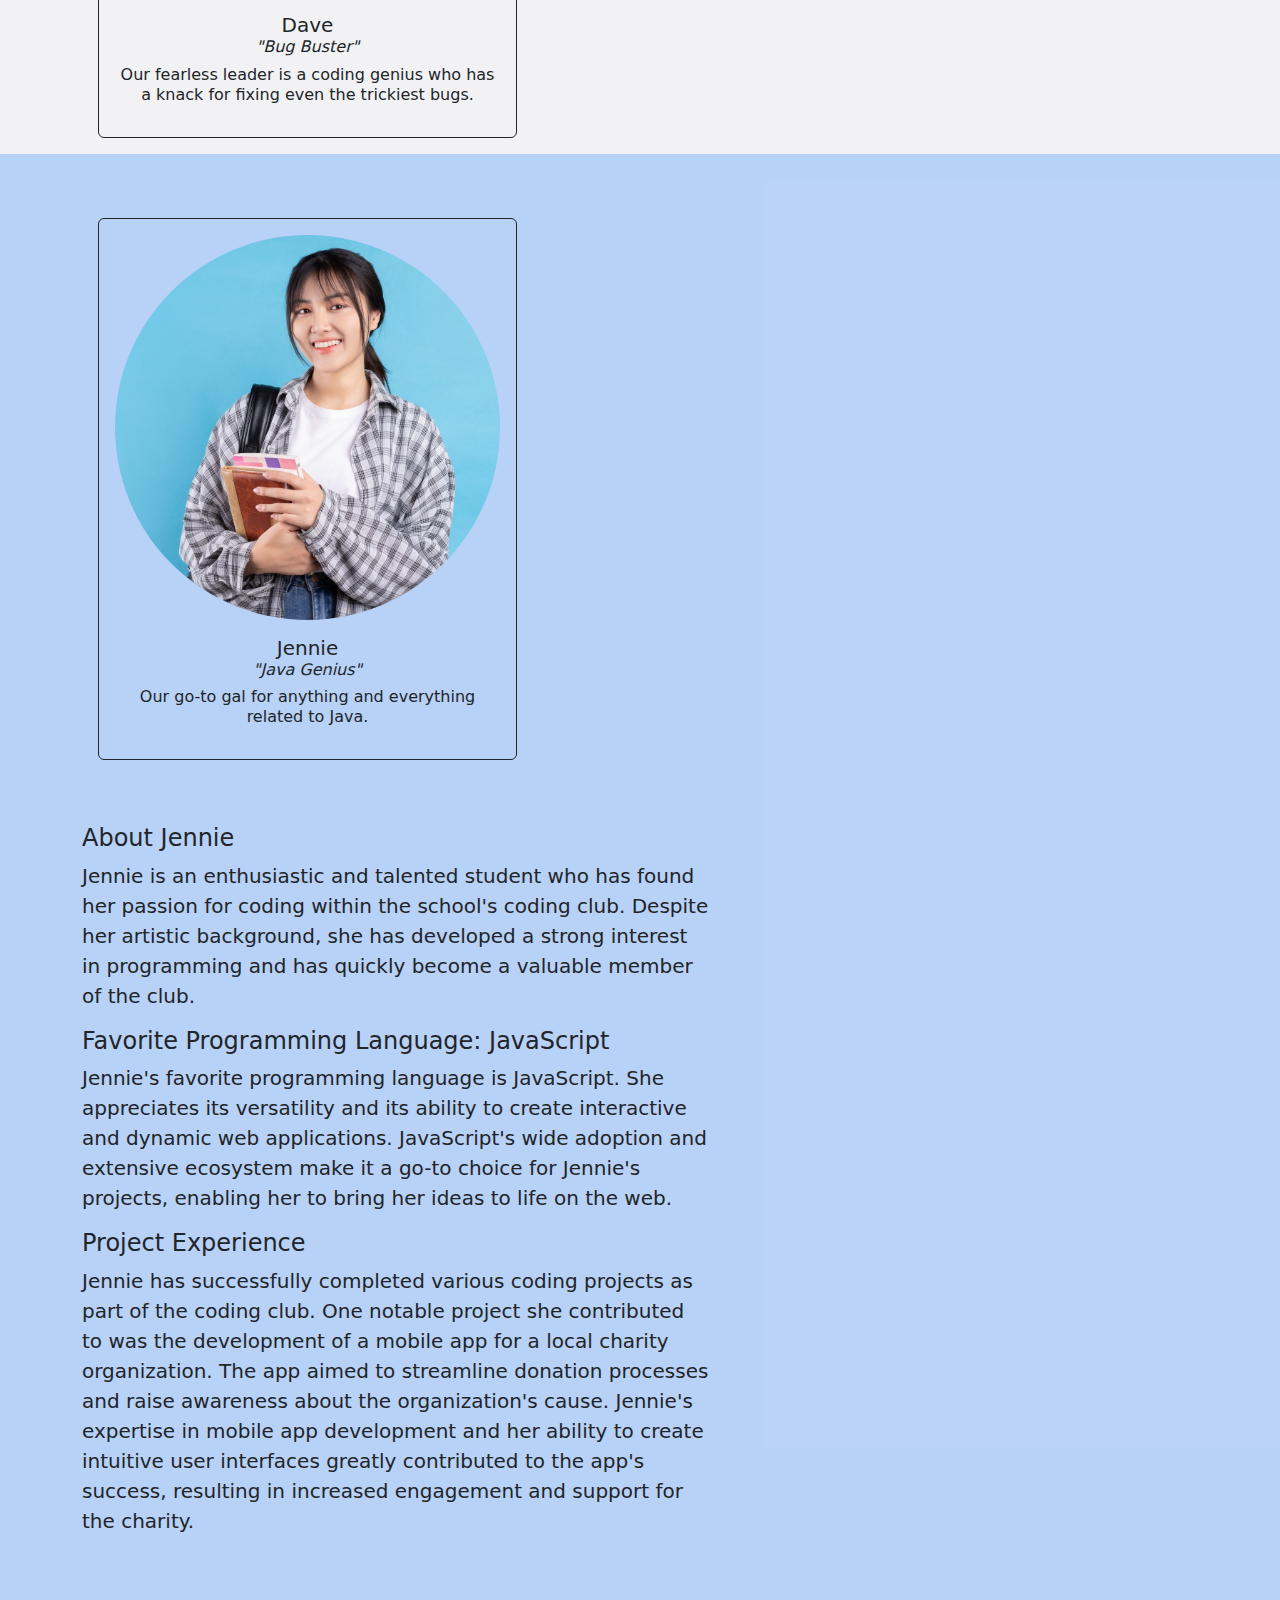
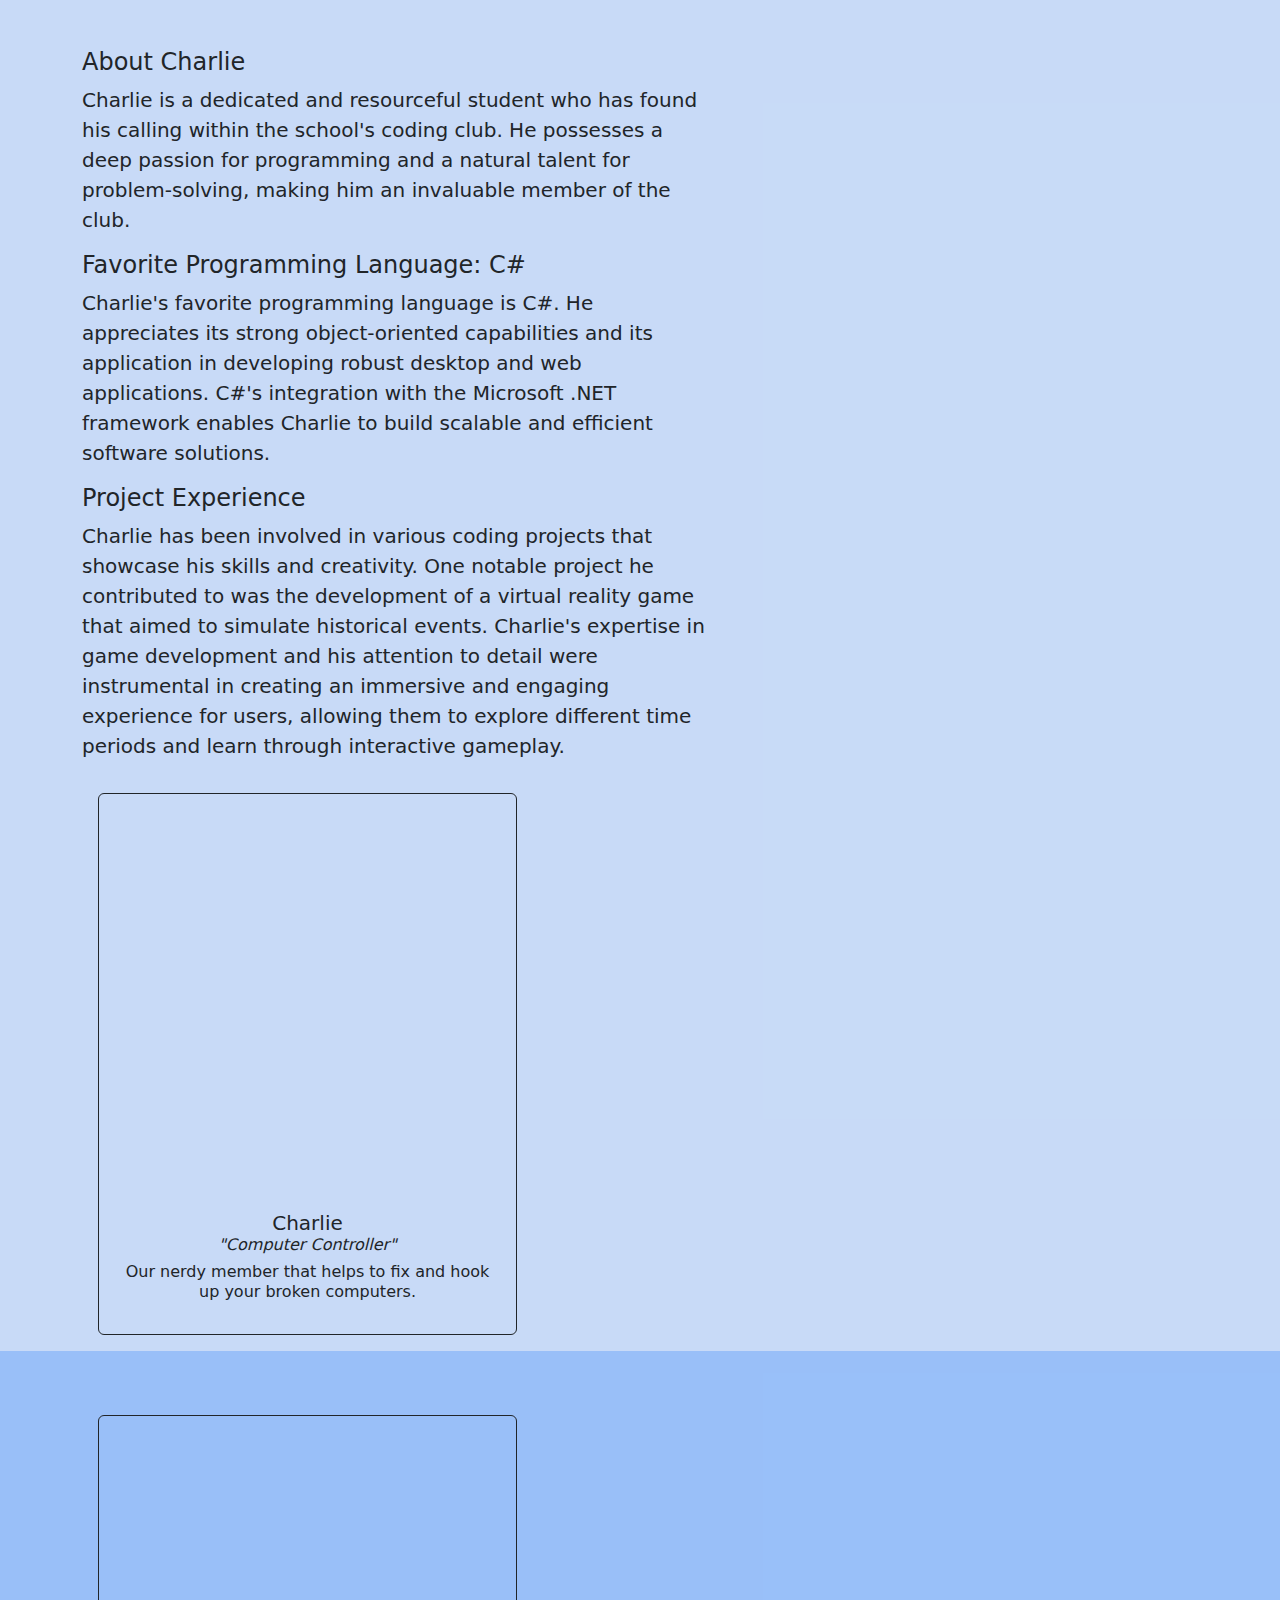
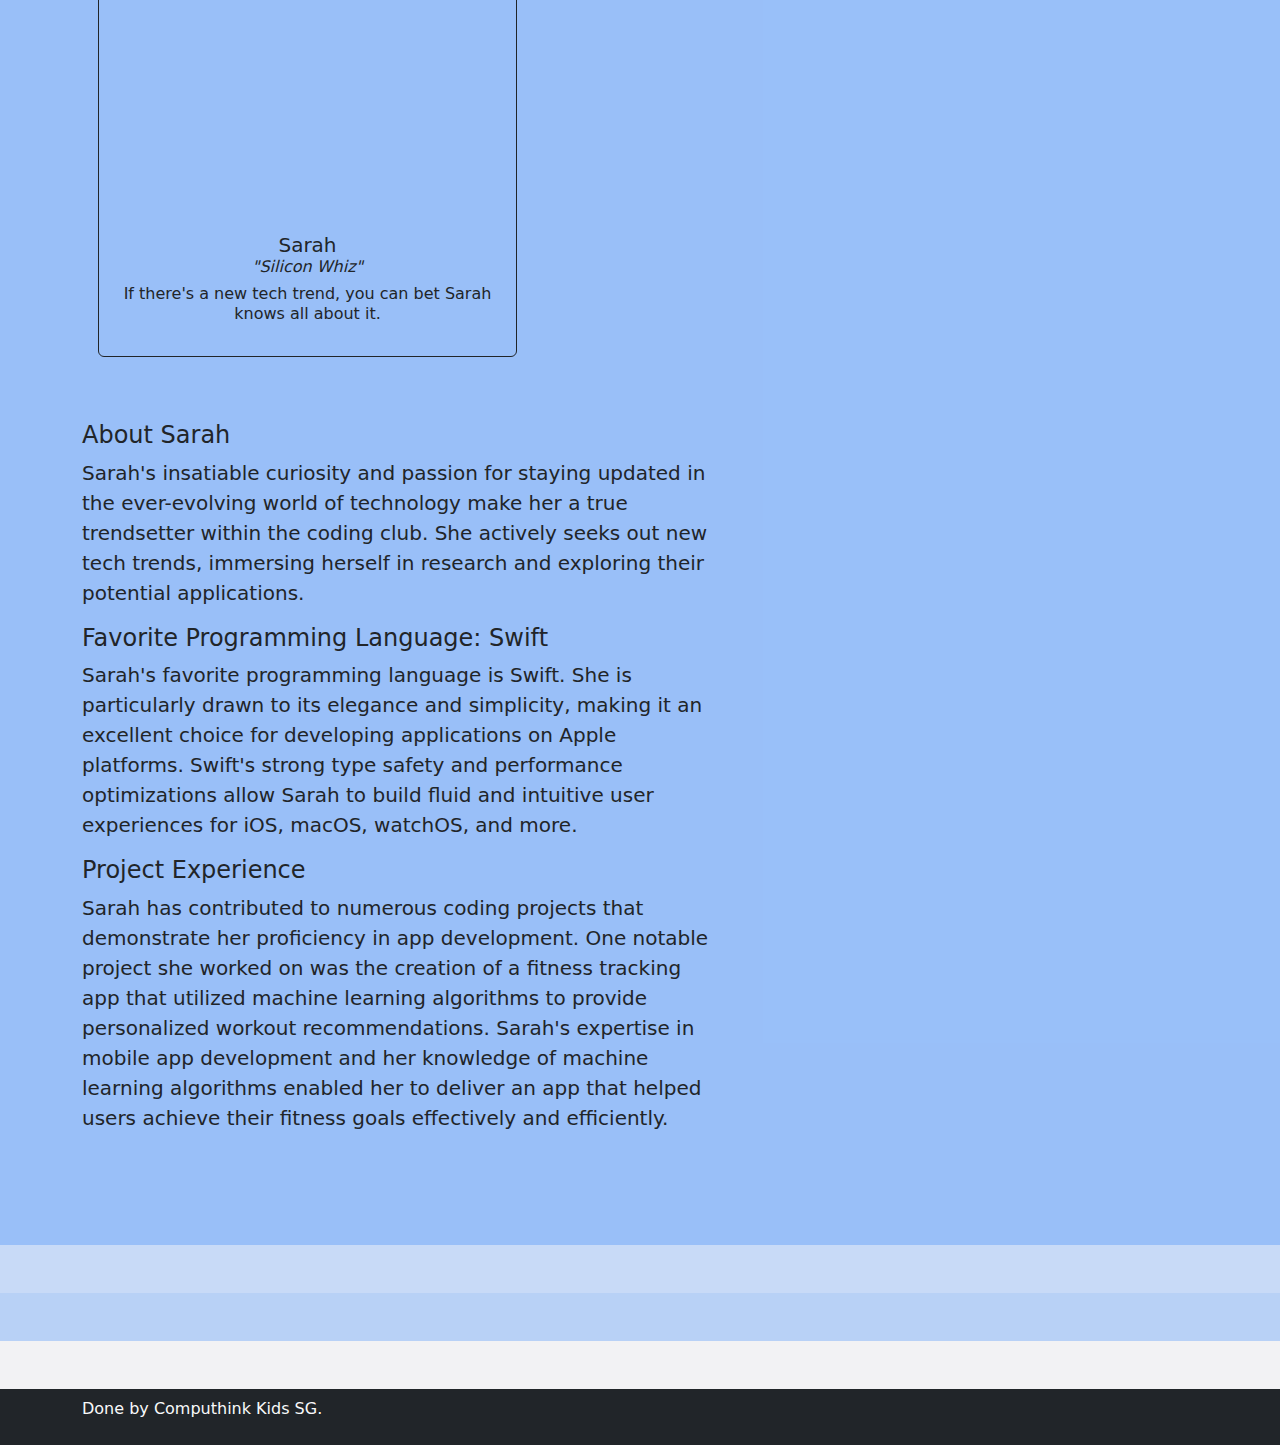
<file: memberspotlight.html>
<!DOCTYPE html>
<html lang="en-SG">
<head>
	<meta charset="utf-8" />
	<meta name="viewport" content="width=device-width" />
	<title>Byte Buster Coding Club</title>
	<script src="script/jquery.min.js"></script>
	<script src="script/bootstrap.js"></script>
	<link href="script/bootstrap.css" rel="stylesheet" />
	<link href="script/memberspotlight.css" rel="stylesheet" />
	<link href="img/favicon-bbcc.png" rel="icon" />
</head>
<body class="bg-secondary bg-opacity-10" style="min-width:320px">
	<header>
		<nav class="navbar navbar-dark navbar-expand-lg bg-primary">
			<div class="container-fluid">
				<a class="navbar-brand" href="index.html">
					<img src="img/logo-bbcc.png" alt="logo" class="d-inline-block" style="max-height:3rem">
					<span class="d-none d-sm-inline-block align-middle">Byte Buster<small class="d-block lh-xs fs-7">Coding Club</small></span>
				</a>
				<button class="navbar-toggler" type="button" data-bs-toggle="collapse" data-bs-target="#navlinks"><span class="navbar-toggler-icon"></span></button>
				<div class="collapse navbar-collapse" id="navlinks">
					<ul class="navbar-nav mr-auto mb-2 mb-lg-0">
						<li class="nav-item"><a class="nav-link" href="aboutus.html">About Us</a></li>
						<li class="nav-item"><a class="nav-link active" href="memberspotlight.html">Member Spotlight</a></li>
						<li class="nav-item"><a class="nav-link" href="events.html">Events</a></li>
						<li class="nav-item"><a class="nav-link" href="projects.html">Past Projects</a></li>
						<li class="nav-item"><a class="nav-link" href="contacts.html">Contact Us</a></li>
						<li class="nav-item"><a class="nav-link" href="tutorial.html">Tutorial</a></li>
					</ul>
				</div>
			</div>
		</nav>
	</header>
	<!-- Here the main container where students should code -->
	<article class="min-vh-100">
		<!-- Banner Region -->
		<div id="banner"></div>
		<!-- Page Header -->
		<div class="container pt-4 py-3">
			<h1 class="text-center fw-bold display-4">Meet The Team</h1>
			<h2 class="text-center fw-normal">Take the opportunity to familiarize yourself with each and every member of our expansive family!</h2>
		</div>
		<!-- Leading Text -->
		<div class="py-3 bg-success bg-opacity-25">
			<div class="container">
				<p class="text-center">Introducing our Members Spotlight, where we shine a light on our colleagues who are like family and highlight their unique qualities and attributes!</p>
			</div>
		</div>
		<!-- Member Spotlight -->
		<div class="bg-light bg-opacity-25 pt-5 pb-5">
			<div class="container">
				<div class="row align-items-center">
					<div class="col col-12 col-md-5 order-md-2 align-self-start">
					
					<div class="align-self-start">
						<div class="card bg-transparent border-dark p-3 text-center m-3">
							<div>
								<img class="w-100 rounded-circle mx-auto" src="img/clubmember.png" alt="Dave" decoding="async" loading="lazy">
							
							<p class="h5 pt-3">Dave</p>
							<p class="h6 mt-n2 fw-normal fst-italic">"Bug Buster"</p>
							<p class="lh-sm">Our fearless leader is a coding genius who has a knack for fixing even the trickiest bugs.</p>
							</div>
						</div>
					</div>
				</div>
				<div class="row items-align-center">
					<div class="col col-12 col-md-7">
		
						<h4>About Dave</h4>						
						<p class="lead">Dave is a vibrant and enthusiastic student who is an active member of the school coding club. His passion for programming and problem-solving is evident in everything he does. He is known for his exceptional coding skills and has a deep understanding of various programming languages.</p>
						
		<h4>Favorite Programming Language: Python</h4>						
						<p class="lead">Dave's favorite programming language is Python. He enjoys its simplicity, readability, and the vast array of libraries and frameworks available for various purposes. Python's versatility allows Dave to tackle a wide range of projects, from web development to data analysis and machine learning.</p>
						
		<h4>Project Experience</h4>						
						<p class="lead">Dave has been involved in numerous successful coding projects within the coding club. One notable project he led was the development of a web application for tracking and managing student assignments and grades. The application streamlined the workflow for teachers and students, providing a user-friendly interface for accessing and submitting assignments, and generating automated grade reports. The project received high praise from both teachers and students, significantly improving efficiency in the school's academic processes.</p>
						
					</div>
				</div>
			</div>
		</div>
			
			<div class="bg-primary bg-opacity-25 pt-5 pb-5">
				<div class="container">
					<div class="row align-items-center">
						<div class="col col-12 col-md-5 align-self-start">

						<div class="align-self-start">
							<div class="card bg-transparent border-dark p-3 text-center m-3">
								<div>
									<img class="w-100 rounded-circle mx-auto" src="img/clubmember4.png" alt="Jennie" decoding="async" loading="lazy">

								<p class="h5 pt-3">Jennie</p>
								<p class="h6 mt-n2 fw-normal fst-italic">"Java Genius"</p>
								<p class="lh-sm">Our go-to gal for anything and everything related to Java.</p>
								</div>
							</div>
						</div>
					</div>
					<div class="row items-align-center">
						<div class="col col-12 col-md-7 pt-5 pb-5">	
						
							<h4>About Jennie</h4>							
							<p class="lead">Jennie is an enthusiastic and talented student who has found her passion for coding within the school's coding club. Despite her artistic background, she has developed a strong interest in programming and has quickly become a valuable member of the club.</p>

		<h4>Favorite Programming Language: JavaScript</h4>							
							<p class="lead">Jennie's favorite programming language is JavaScript. She appreciates its versatility and its ability to create interactive and dynamic web applications. JavaScript's wide adoption and extensive ecosystem make it a go-to choice for Jennie's projects, enabling her to bring her ideas to life on the web.</p>

		<h4>Project Experience</h4>							
							<p class="lead">Jennie has successfully completed various coding projects as part of the coding club. One notable project she contributed to was the development of a mobile app for a local charity organization. The app aimed to streamline donation processes and raise awareness about the organization's cause. Jennie's expertise in mobile app development and her ability to create intuitive user interfaces greatly contributed to the app's success, resulting in increased engagement and support for the charity.</p>
							
								</div>
							</div>
						</div>
					</div>
				
			<div class="bg-light bg-opacity-25 pt-5 pb-5">
				<div class="container">
					<div class="row align-items-center">
						<div class="col col-12 col-md-5 order-md-2 align-self-start">
							
						<div class="align-self-start">
							<div class="card bg-transparent border-dark p-3 text-center m-3">
								<div>
									<img class="w-100 rounded-circle mx-auto" src="img/clubmember3.png" alt="Charlie" decoding="async" loading="lazy">
										
									<p class="h5 pt-3">Charlie</p>
									<p class="h6 mt-n2 fw-normal fst-italic">"Computer Controller"</p>
									<p class="lh-sm">Our nerdy member that helps to fix and hook up your broken computers.</p>
									</div>
								</div>
							</div>
						</div>
						<div class="row items-align-center">
							<div class="col col-12 col-md-7 ">	
		
		<h4>About Charlie</h4>
						 	<p class="lead">Charlie is a dedicated and resourceful student who has found his calling within the school's coding club. He possesses a deep passion for programming and a natural talent for problem-solving, making him an invaluable member of the club.</p>

		<h4>Favorite Programming Language: C#</h4>
							<p class="lead">Charlie's favorite programming language is C#. He appreciates its strong object-oriented capabilities and its application in developing robust desktop and web applications. C#'s integration with the Microsoft .NET framework enables Charlie to build scalable and efficient software solutions.</p>

		<h4>Project Experience</h4>
						 <p class="lead">Charlie has been involved in various coding projects that showcase his skills and creativity. One notable project he contributed to was the development of a virtual reality game that aimed to simulate historical events. Charlie's expertise in game development and his attention to detail were instrumental in creating an immersive and engaging experience for users, allowing them to explore different time periods and learn through interactive gameplay.</p>
								
								</div>
							</div>
						</div>
					</div>

				<div class="bg-primary bg-opacity-25 pt-5 pb-5">
					<div class="container">
						<div class="row align-items-center">
							<div class="col col-12 col-md-5 align-self-start">

							<div class="align-self-start">
								<div class="card bg-transparent border-dark p-3 text-center m-3">
									<div>
										<img class="w-100 rounded-circle mx-auto" src="img/clubmember2.png" alt="Sarah" decoding="async" loading="lazy">

										<p class="h5 pt-3">Sarah</p>
										<p class="h6 mt-n2 fw-normal fst-italic">"Silicon Whiz"</p>
										<p class="lh-sm">If there's a new tech trend, you can bet Sarah knows all about it.</p>
										</div>
									</div>
								</div>
							</div>
							<div class="row items-align-center">
								<div class="col col-12 col-md-7 pt-5 pb-5">	
		
		<h4>About Sarah</h4>
							<p class="lead">Sarah's insatiable curiosity and passion for staying updated in the ever-evolving world of technology make her a true trendsetter within the coding club. She actively seeks out new tech trends, immersing herself in research and exploring their potential applications.</p>

		<h4>Favorite Programming Language: Swift</h4>
							 <p class="lead">Sarah's favorite programming language is Swift. She is particularly drawn to its elegance and simplicity, making it an excellent choice for developing applications on Apple platforms. Swift's strong type safety and performance optimizations allow Sarah to build fluid and intuitive user experiences for iOS, macOS, watchOS, and more.</p>

		<h4>Project Experience</h4>
						 <p class="lead">Sarah has contributed to numerous coding projects that demonstrate her proficiency in app development. One notable project she worked on was the creation of a fitness tracking app that utilized machine learning algorithms to provide personalized workout recommendations. Sarah's expertise in mobile app development and her knowledge of machine learning algorithms enabled her to deliver an app that helped users achieve their fitness goals effectively and efficiently.</p>
							</div>
						</div>
					</div>
				</div>

	</article>
	<!-- End of coding region -->
	<footer class="bg-dark text-light">
		<div class="container py-2 pb-4">Done by Computhink Kids SG.</div>
	</footer>
</body>
</html>
</file>
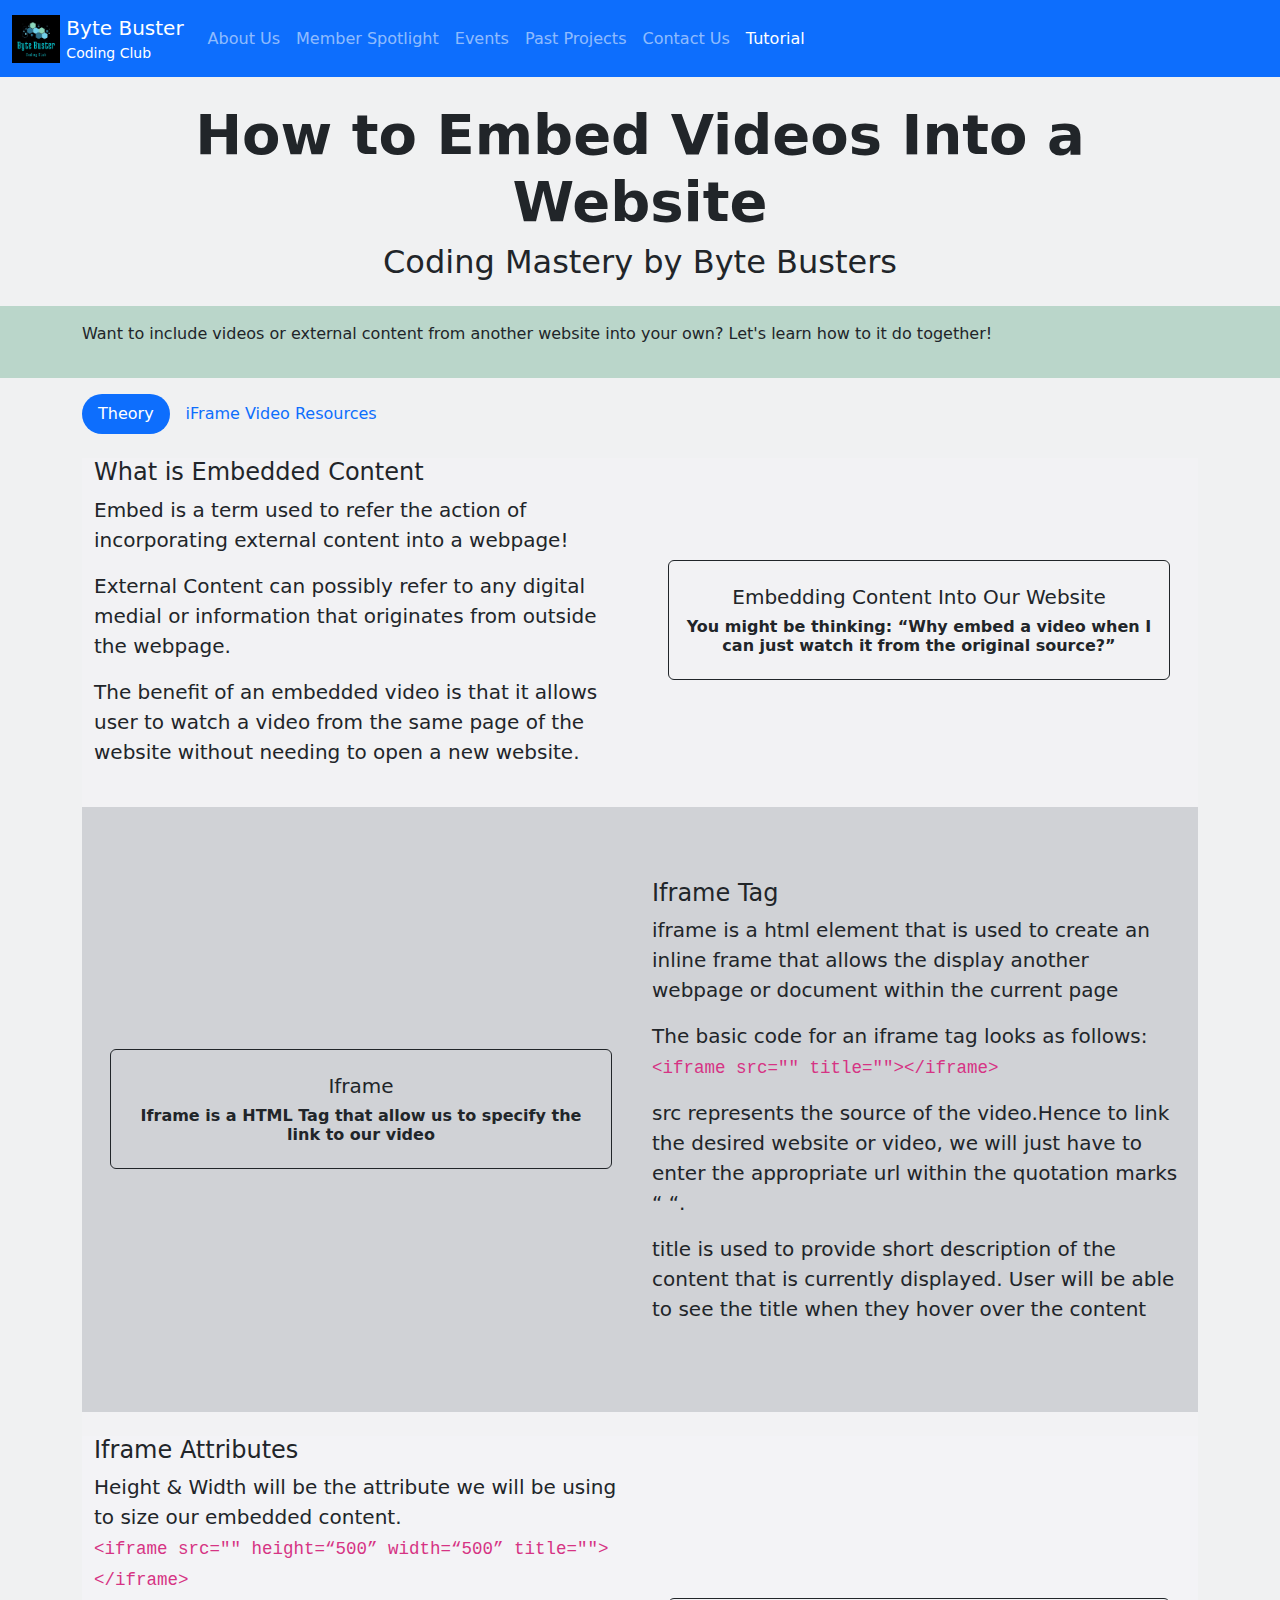
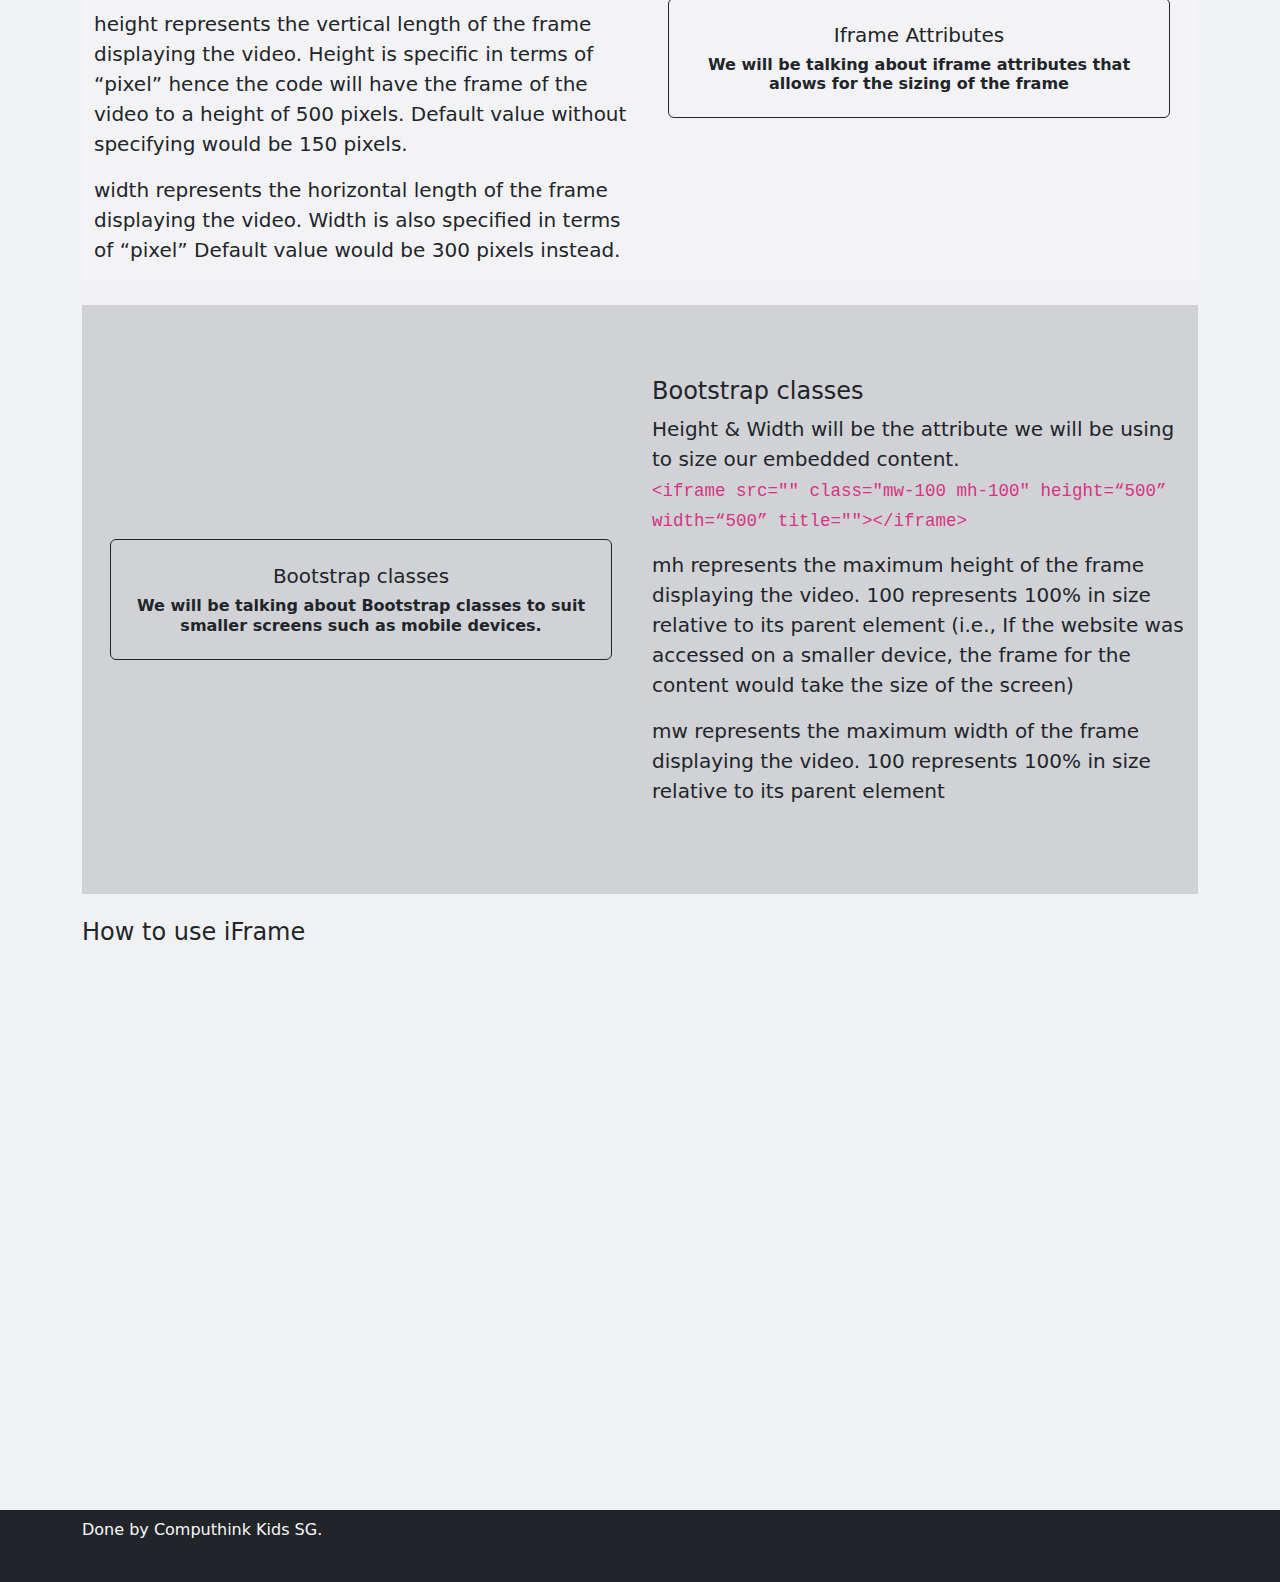
<file: tutorial.html>
<!DOCTYPE html>
<html lang="en-SG">
<head>
	<meta charset="utf-8" />
	<meta name="viewport" content="width=device-width" />
	<title>Byte Buster Coding Club</title>
	<script src="script/jquery.min.js"></script>
	<script src="script/bootstrap.js"></script>
	<link href="script/bootstrap.css" rel="stylesheet" />
	<link href="img/favicon-bbcc.png" rel="icon" />
	<link href="script/projects.css" rel="stylesheet" />
</head>
<body class="bg-secondary bg-opacity-10" style="min-width:320px">
	<header>
		<nav class="navbar navbar-dark navbar-expand-lg bg-primary">
			<div class="container-fluid">
				<a class="navbar-brand" href="/index.html">
					<img src="img/logo-bbcc.png" alt="logo" class="d-inline-block" style="max-height:3rem">
					<span class="d-none d-sm-inline-block align-middle">Byte Buster<small class="d-block lh-xs fs-7">Coding Club</small></span>
				</a>
				<button class="navbar-toggler" type="button" data-bs-toggle="collapse" data-bs-target="#navlinks"><span class="navbar-toggler-icon"></span></button>
				<div class="collapse navbar-collapse" id="navlinks">
					<ul class="navbar-nav mr-auto mb-2 mb-lg-0">
						<li class="nav-item"><a class="nav-link" href="aboutus.html">About Us</a></li>
						<li class="nav-item"><a class="nav-link" href="memberspotlight.html">Member Spotlight</a></li>
						<li class="nav-item"><a class="nav-link" href="events.html">Events</a></li>
						<li class="nav-item"><a class="nav-link" href="projects.html">Past Projects</a></li>
						<li class="nav-item"><a class="nav-link" href="contacts.html">Contact Us</a></li>
						<li class="nav-item"><a class="nav-link active" href="tutorial.html">Tutorial</a></li>
					</ul>
				</div>
			</div>
		</nav>
	</header>
	<!-- Here the main container where students should code -->
	<article class="min-vh-100">
		<!-- Page Header -->
		<div class="container pt-4 py-3">
			<h1 class="text-center fw-bold display-4">How to Embed Videos Into a Website</h1>
			<h2 class="text-center fw-normal">Coding Mastery by Byte Busters</h2>
		</div>
		<!-- Leading Text -->
		<div class="py-3 bg-success bg-opacity-25">
			<div class="container">
				<p>Want to include videos or external content from another website into your own? Let's learn how to it do together!</p>
			</div>
		</div>
		<!-- Key section -->
		<div class="container py-3 pb-4" loading="eager">
			<!-- Create a navigation tab with 2 navigation pills -->

			<ul class="nav nav-pills">
				<li class="nav-item"><button class="nav-link rounded-pill active" data-bs-target="#tab1"
						data-bs-toggle="pill">Theory </button></li>
				<li class="nav-item"><button class="nav-link rounded-pill" data-bs-target="#tab2" data-bs-toggle="pill">iFrame Video Resources</button></li>
			</ul>

			<!-- First tab has been created for you -->
			<div class="tab-content">
				<div class="tab-pane fade show active" id="tab1">
					<h3 class="h4"></h3>
			

					<div class="bg-light bg-opacity-25">
						<div class="container">
							<div class="row align-items-center mb-4 mt-4">
								<div class="col-6">
									<h4>What is Embedded Content</h4>
									
									<p class="lead">Embed is a term used to refer the action of incorporating external content into a webpage!</p>
									<p class="lead">External Content can possibly refer to any digital medial or information that originates from outside the webpage.</p>
									<p class="lead">The benefit of an embedded video is that it allows user to watch a video from the same page of the website without needing to open a new website.</p>
						
								</div>
								<div class = "col-6"> <!-- Fill in the class name for column -->
									<div class="d-flex">
										<div class="card bg-transparent border-dark p-3 text-center m-3">
											<p class="h5 py-2">Embedding Content Into Our Website</p>
											<p class="h6 mt-n2 fw-bold">You might be thinking: “Why embed a video when I can just watch it from the original source?”</p>
										</div>
									</div>
								</div>
							</div>
						</div>
						<div class="bg-secondary bg-opacity-25 pt-5 pb-5">
							<div class="container">
								<div class="row align-items-center mb-4 mt-4">
									<div class="col-6">
										<div class="d-flex">
											<div class="card bg-transparent border-dark p-3 text-center m-3">
												<p class="h5 py-2">Iframe</p>
												<p class="h6 mt-n2 fw-bold">Iframe is a HTML Tag that allow us to specify the link to our video</p>
											</div>
										</div>
									</div>
									<div class="col-6">
										<h4>Iframe Tag</h4>
										<p class="lead">iframe is a html element that is used to create an inline frame that allows the display another webpage or document within the current page</p>
										<p class="lead">The basic code for an iframe tag looks as follows: <br><code>&lt;iframe src="" title=""&gt;&lt;/iframe&gt;</code></p>
										<p class="lead"><b>src</b> represents the source of the video.Hence to link the desired website or video, we will just have to enter the appropriate url within the quotation marks “ “.</p>
										<p class="lead"><b>title</b> is used to provide short description of the content that is currently displayed. User will be able to see the title when they hover over the content</p>
									</div>
								</div>
							</div>
						</div>
						<div class="bg-light bg-opacity-25">
							<div class="container">
								<div class="row align-items-center mb-4 mt-4">
									<div class="col-6">
										<h4>Iframe Attributes</h4>
										<p class="lead"><b>Height & Width</b> will be the attribute we will be using to size our embedded content.<br> <code>&lt;iframe src="" height=“500” width=“500” title=""&gt;&lt;/iframe&gt;</code><br></p>
										<p class="lead"><b>height</b> represents the vertical length of the frame displaying the video. Height is specific in terms of “pixel” hence the code will have the frame of the video to a height of 500 pixels. Default value without specifying would be 150 pixels.</p>
										<p class="lead"><b>width</b> represents the horizontal length of the frame displaying the video. Width is also specified in terms of “pixel” Default value would be 300 pixels instead.</p>
									</div>
									<div class="col-6">
										<div class="d-flex">
											<div class="card bg-transparent border-dark p-3 text-center m-3">
												<p class="h5 py-2">Iframe Attributes</p>
												<p class="h6 mt-n2 fw-bold">We will be talking about iframe attributes that allows for the sizing of the frame</p>
											</div>
										</div>
									</div>
								</div>
							</div>
						</div>
						<div class=" bg-secondary bg-opacity-25 pt-5 pb-5">
							<div class="container">
								<div class="row align-items-center mb-4 mt-4">
									<div class="col-6">
										<div class="d-flex">
											<div class="card bg-transparent border-dark p-3 text-center m-3">
												<p class="h5 py-2">Bootstrap classes</p>
												<p class="h6 mt-n2 fw-bold">We will be talking about Bootstrap classes to suit smaller screens such as mobile devices.</p>
											</div>
										</div>
									</div>
									<div class="col-6">
										<h4>Bootstrap classes</h4>
										<p class="lead"><b>Height & Width</b> will be the attribute we will be using to size our embedded content.<br> <code>&lt;iframe src="" class="mw-100 mh-100" height=“500” width=“500” title=""&gt;&lt;/iframe&gt;</code><br></p>
										<p class="lead"><b>mh</b> represents the maximum height of the frame displaying the video. 100 represents 100% in size relative to its parent element (i.e., If the website was accessed on a smaller device, the frame for the content would take the size of the screen)</p>
										<p class="lead"><b>mw</b> represents the maximum width of the frame displaying the video. 100 represents 100% in size relative to its parent element</p>
									</div>
								</div>
							</div>
						</div>
							
					</div>
				</div>
			</div>
				<div class="tab-content">
					<div class="tab-pane fade show active" id="tab2">
						<h3 class="h4 pt-4 pb-4">How to use iFrame</h3>
						<div>
							<iframe src="https://www.youtube.com/embed/s4BibernJxU" title="How to use iframe" width="500" height="500" class="mw-100 mh-100"></iframe>
						</div>
					</div>
				</div>

				
			</div>
		</div>
	</article>
	<!-- End of coding region -->
	<footer class="bg-dark text-light">
		<div class="container py-2 pb-4">
			<p>Done by Computhink Kids SG.</p>
		</div>
	</footer>
</body>
</html>
</file>
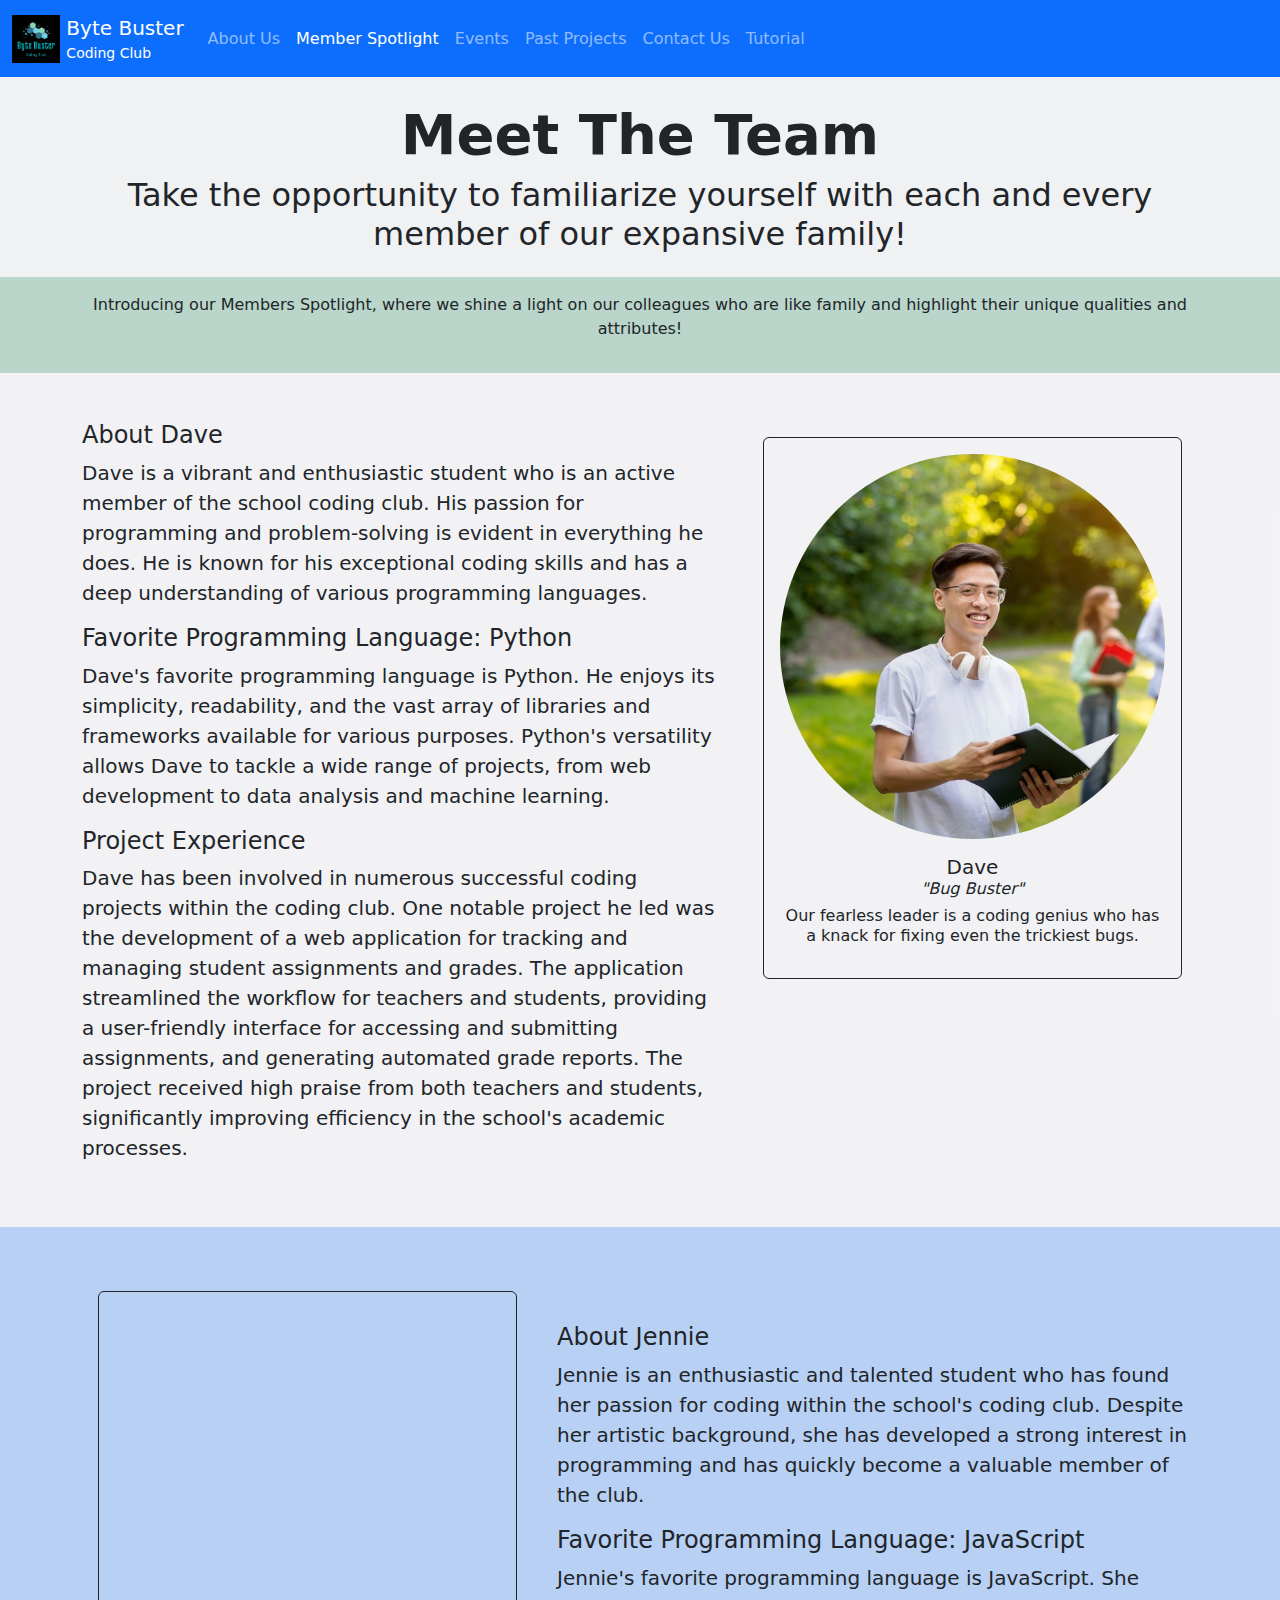
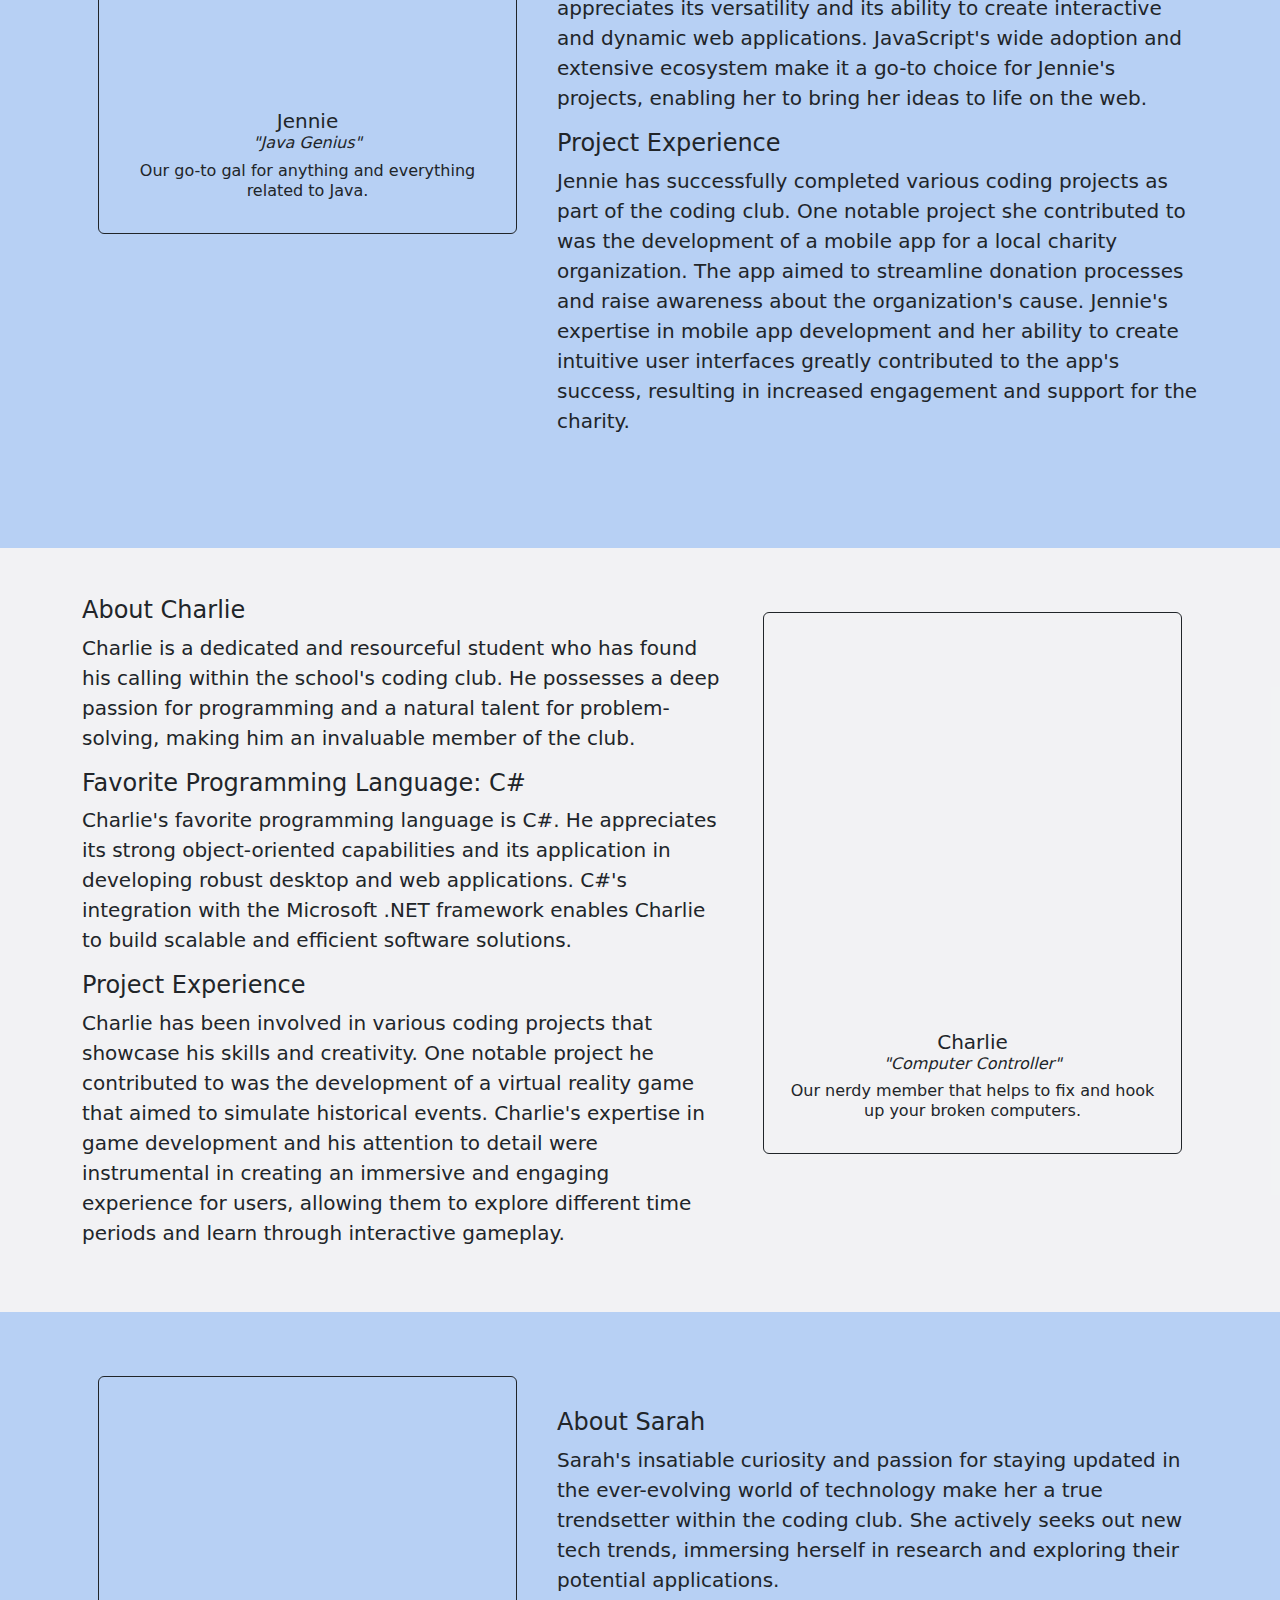
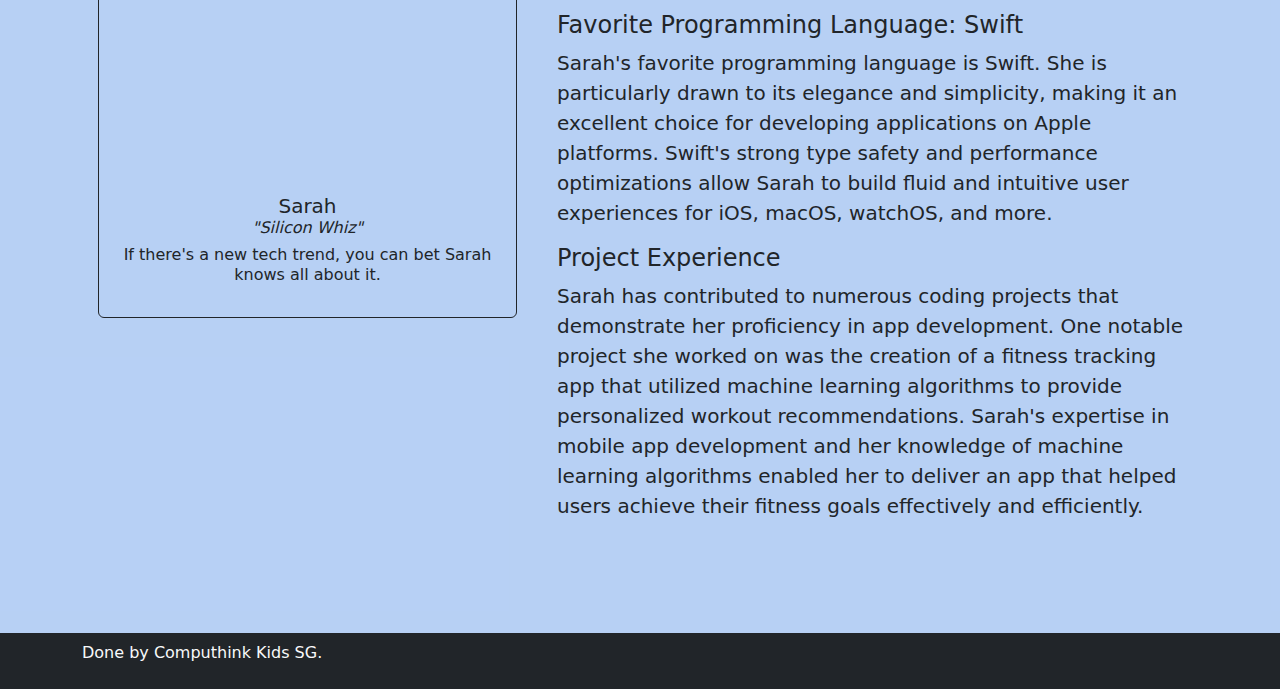
<file: Jamie-WebThinker1-Students-Copy/memberspotlight.html>
<!DOCTYPE html>
<html lang="en-SG">
<head>
	<meta charset="utf-8" />
	<meta name="viewport" content="width=device-width" />
	<title>Byte Buster Coding Club</title>
	<script src="script/jquery.min.js"></script>
	<script src="script/bootstrap.js"></script>
	<link href="script/bootstrap.css" rel="stylesheet" />
	<link href="script/memberspotlight.css" rel="stylesheet" />
	<link href="img/favicon-bbcc.png" rel="icon" />
</head>
<body class="bg-secondary bg-opacity-10" style="min-width:320px">
	<header>
		<nav class="navbar navbar-dark navbar-expand-lg bg-primary">
			<div class="container-fluid">
				<a class="navbar-brand" href="index.html">
					<img src="img/logo-bbcc.png" alt="logo" class="d-inline-block" style="max-height:3rem">
					<span class="d-none d-sm-inline-block align-middle">Byte Buster<small class="d-block lh-xs fs-7">Coding Club</small></span>
				</a>
				<button class="navbar-toggler" type="button" data-bs-toggle="collapse" data-bs-target="#navlinks"><span class="navbar-toggler-icon"></span></button>
				<div class="collapse navbar-collapse" id="navlinks">
					<ul class="navbar-nav mr-auto mb-2 mb-lg-0">
						<li class="nav-item"><a class="nav-link" href="aboutus.html">About Us</a></li>
						<li class="nav-item"><a class="nav-link active" href="memberspotlight.html">Member Spotlight</a></li>
						<li class="nav-item"><a class="nav-link" href="events.html">Events</a></li>
						<li class="nav-item"><a class="nav-link" href="projects.html">Past Projects</a></li>
						<li class="nav-item"><a class="nav-link" href="contacts.html">Contact Us</a></li>
						<li class="nav-item"><a class="nav-link" href="tutorial.html">Tutorial</a></li>
					</ul>
				</div>
			</div>
		</nav>
	</header>
	<!-- Here the main container where students should code -->
	<article class="min-vh-100">
		<!-- Banner Region -->
		<div id="banner"></div>
		<!-- Page Header -->
		<div class="container pt-4 py-3">
			<h1 class="text-center fw-bold display-4">Meet The Team</h1>
			<h2 class="text-center fw-normal">Take the opportunity to familiarize yourself with each and every member of our expansive family!</h2>
		</div>
		<!-- Leading Text -->
		<div class="py-3 bg-success bg-opacity-25">
			<div class="container">
				<p class="text-center">Introducing our Members Spotlight, where we shine a light on our colleagues who are like family and highlight their unique qualities and attributes!</p>
			</div>
		</div>
		<!-- Member Spotlight -->
		<div class="bg-light bg-opacity-25 pt-5 pb-5">
			<div class="container">
				<div class="row align-items-center">
					<div class="col col-12 col-md-5 order-md-2 align-self-start">
					
					<div class="align-self-start">
						<div class="card bg-transparent border-dark p-3 text-center m-3">
							<div>
								<img class="w-100 rounded-circle mx-auto" src="img/clubmember.png" alt="Dave" decoding="async" loading="lazy">
							
							<p class="h5 pt-3">Dave</p>
							<p class="h6 mt-n2 fw-normal fst-italic">"Bug Buster"</p>
							<p class="lh-sm">Our fearless leader is a coding genius who has a knack for fixing even the trickiest bugs.</p>
							</div>
						</div>
					</div>
				</div
				<div class="row items-align-center">
					<div class="col col-12 col-md-7">
		
						<h4>About Dave</h4>						
						<p class="lead">Dave is a vibrant and enthusiastic student who is an active member of the school coding club. His passion for programming and problem-solving is evident in everything he does. He is known for his exceptional coding skills and has a deep understanding of various programming languages.</p>
						
		<h4>Favorite Programming Language: Python</h4>						
						<p class="lead">Dave's favorite programming language is Python. He enjoys its simplicity, readability, and the vast array of libraries and frameworks available for various purposes. Python's versatility allows Dave to tackle a wide range of projects, from web development to data analysis and machine learning.</p>
						
		<h4>Project Experience</h4>						
						<p class="lead">Dave has been involved in numerous successful coding projects within the coding club. One notable project he led was the development of a web application for tracking and managing student assignments and grades. The application streamlined the workflow for teachers and students, providing a user-friendly interface for accessing and submitting assignments, and generating automated grade reports. The project received high praise from both teachers and students, significantly improving efficiency in the school's academic processes.</p>
						
					</div>
				</div>
			</div>
		</div>
			
			<div class="bg-primary bg-opacity-25 pt-5 pb-5">
				<div class="container">
					<div class="row align-items-center">
						<div class="col col-12 col-md-5 align-self-start">

						<div class="align-self-start">
							<div class="card bg-transparent border-dark p-3 text-center m-3">
								<div>
									<img class="w-100 rounded-circle mx-auto" src="img/clubmember4.png" alt="Jennie" decoding="async" loading="lazy">

								<p class="h5 pt-3">Jennie</p>
								<p class="h6 mt-n2 fw-normal fst-italic">"Java Genius"</p>
								<p class="lh-sm">Our go-to gal for anything and everything related to Java.</p>
								</div>
							</div>
						</div>
					</div
					<div class="row items-align-center">
						<div class="col col-12 col-md-7 pt-5 pb-5">	
						
							<h4>About Jennie</h4>							
							<p class="lead">Jennie is an enthusiastic and talented student who has found her passion for coding within the school's coding club. Despite her artistic background, she has developed a strong interest in programming and has quickly become a valuable member of the club.</p>

		<h4>Favorite Programming Language: JavaScript</h4>							
							<p class="lead">Jennie's favorite programming language is JavaScript. She appreciates its versatility and its ability to create interactive and dynamic web applications. JavaScript's wide adoption and extensive ecosystem make it a go-to choice for Jennie's projects, enabling her to bring her ideas to life on the web.</p>

		<h4>Project Experience</h4>							
							<p class="lead">Jennie has successfully completed various coding projects as part of the coding club. One notable project she contributed to was the development of a mobile app for a local charity organization. The app aimed to streamline donation processes and raise awareness about the organization's cause. Jennie's expertise in mobile app development and her ability to create intuitive user interfaces greatly contributed to the app's success, resulting in increased engagement and support for the charity.</p>
							
								</div>
							</div>
						</div>
					</div>
				
			<div class="bg-light bg-opacity-25 pt-5 pb-5">
				<div class="container">
					<div class="row align-items-center">
						<div class="col col-12 col-md-5 order-md-2 align-self-start">
							
						<div class="align-self-start">
							<div class="card bg-transparent border-dark p-3 text-center m-3">
								<div>
									<img class="w-100 rounded-circle mx-auto" src="img/clubmember3.png" alt="Charlie" decoding="async" loading="lazy">
										
									<p class="h5 pt-3">Charlie</p>
									<p class="h6 mt-n2 fw-normal fst-italic">"Computer Controller"</p>
									<p class="lh-sm">Our nerdy member that helps to fix and hook up your broken computers.</p>
									</div>
								</div>
							</div>
						</div
						<div class="row items-align-center">
							<div class="col col-12 col-md-7 ">	
		
		<h4>About Charlie</h4>
						 	<p class="lead">Charlie is a dedicated and resourceful student who has found his calling within the school's coding club. He possesses a deep passion for programming and a natural talent for problem-solving, making him an invaluable member of the club.</p>

		<h4>Favorite Programming Language: C#</h4>
							<p class="lead">Charlie's favorite programming language is C#. He appreciates its strong object-oriented capabilities and its application in developing robust desktop and web applications. C#'s integration with the Microsoft .NET framework enables Charlie to build scalable and efficient software solutions.</p>

		<h4>Project Experience</h4>
						 <p class="lead">Charlie has been involved in various coding projects that showcase his skills and creativity. One notable project he contributed to was the development of a virtual reality game that aimed to simulate historical events. Charlie's expertise in game development and his attention to detail were instrumental in creating an immersive and engaging experience for users, allowing them to explore different time periods and learn through interactive gameplay.</p>
								
								</div>
							</div>
						</div>
					</div>

				<div class="bg-primary bg-opacity-25 pt-5 pb-5">
					<div class="container">
						<div class="row align-items-center">
							<div class="col col-12 col-md-5 align-self-start">

							<div class="align-self-start">
								<div class="card bg-transparent border-dark p-3 text-center m-3">
									<div>
										<img class="w-100 rounded-circle mx-auto" src="img/clubmember2.png" alt="Sarah" decoding="async" loading="lazy">

										<p class="h5 pt-3">Sarah</p>
										<p class="h6 mt-n2 fw-normal fst-italic">"Silicon Whiz"</p>
										<p class="lh-sm">If there's a new tech trend, you can bet Sarah knows all about it.</p>
										</div>
									</div>
								</div>
							</div
							<div class="row items-align-center">
								<div class="col col-12 col-md-7 pt-5 pb-5">	
		
		<h4>About Sarah</h4>
							<p class="lead">Sarah's insatiable curiosity and passion for staying updated in the ever-evolving world of technology make her a true trendsetter within the coding club. She actively seeks out new tech trends, immersing herself in research and exploring their potential applications.</p>

		<h4>Favorite Programming Language: Swift</h4>
							 <p class="lead">Sarah's favorite programming language is Swift. She is particularly drawn to its elegance and simplicity, making it an excellent choice for developing applications on Apple platforms. Swift's strong type safety and performance optimizations allow Sarah to build fluid and intuitive user experiences for iOS, macOS, watchOS, and more.</p>

		<h4>Project Experience</h4>
						 <p class="lead">Sarah has contributed to numerous coding projects that demonstrate her proficiency in app development. One notable project she worked on was the creation of a fitness tracking app that utilized machine learning algorithms to provide personalized workout recommendations. Sarah's expertise in mobile app development and her knowledge of machine learning algorithms enabled her to deliver an app that helped users achieve their fitness goals effectively and efficiently.</p>
							</div>
						</div>
					</div>
				</div>

	</article>
	<!-- End of coding region -->
	<footer class="bg-dark text-light">
		<div class="container py-2 pb-4">Done by Computhink Kids SG.</div>
	</footer>
</body>
</html>
</file>
<file: script/index.css>
#banner {
	background-image: url('../img/banner-bbcc.png');
	background-size: cover;
	background-position: center center;
	height: 40vh;
}
@media (min-width: 992px) {
	#banner {
		height:60vh;
	}
}

.img-overlay {
	display:none;
	z-index: 2;
}
.img-overlay-container:hover .img-overlay {
	display: initial;
}
</file>
<file: script/aboutus.css>
#banner {
	background-image: url('../img/banner-clubmembers-2.png');
	background-size: cover;
	background-position: center center;
	height: 40vh;
}
@media (min-width: 992px) {
	#banner {
		height:60vh;
	}
}
</file>
<file: script/contacts.css>
/*  */
</file>
<file: script/events.css>
/* Events */
</file>
<file: script/memberspotlight.css>
/*  */
</file>
<file: script/projects.css>
#banner {
	background-image: url("img/banner-gaming-2.png");
	background-size: cover;
	background-position: center center;
	height: 40vh;
}
@media (min-width: 992px) {
	#banner {
		height:60vh;
	}
}
</file>
<file: Jamie-WebThinker1-Students-Copy/script/memberspotlight.css>
/*  */
</file>
